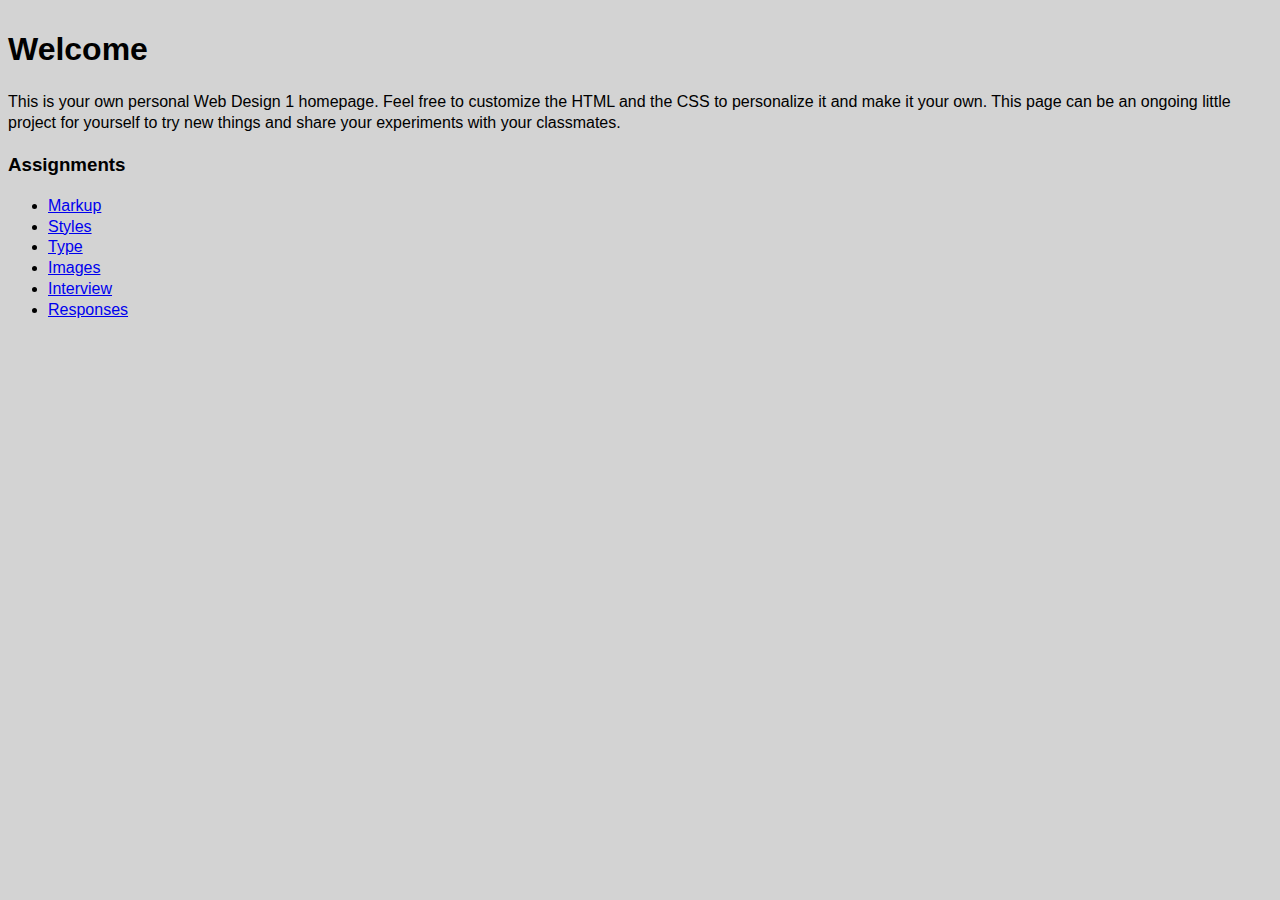
<file: index.html>
<!DOCTYPE html>
<head>
  <title>DSGN 1374</title>
  <link href="styles.css" rel="stylesheet">
</head>
<body>

  <h1>Welcome</h1>

  <p>This is your own personal Web Design 1 homepage. Feel free to customize the HTML and the CSS to personalize it and make it your own. This page can be an ongoing little project for yourself to try new things and share your experiments with your classmates.</p>

  <h3>Assignments</h3>
  <ul>
    <li>
      <a href="markup/index.html">Markup</a>
    </li>
    <li>
      <a href="styles/index.html">Styles</a>
    </li>
    <li>
      <a href="type/index.html">Type</a>
    </li>
    <li>
      <a href="images/index.html">Images</a>
    </li>
    <li>
      <a href="interview/index.html">Interview</a>
    </li>
    <li>
      <a href="responses/index.html">Responses</a>
    </li>
  </ul>

</body>
</file>
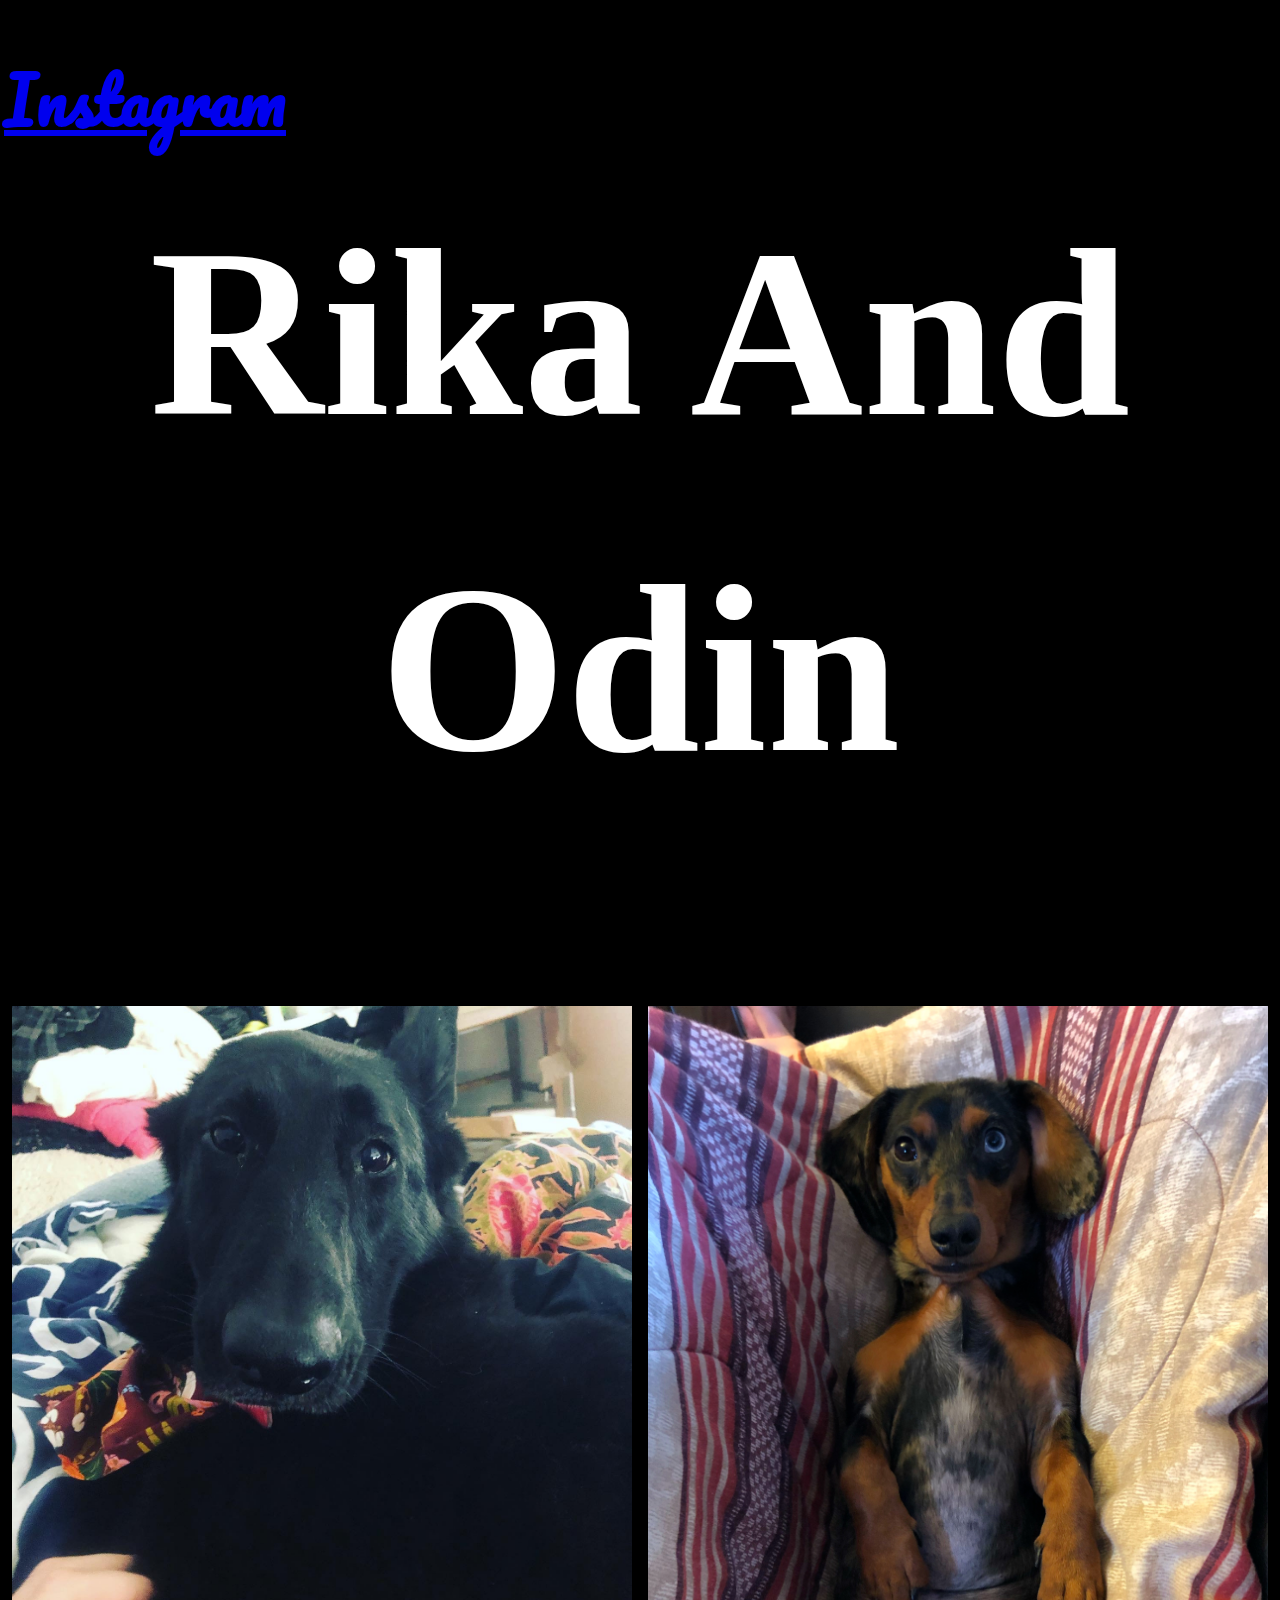
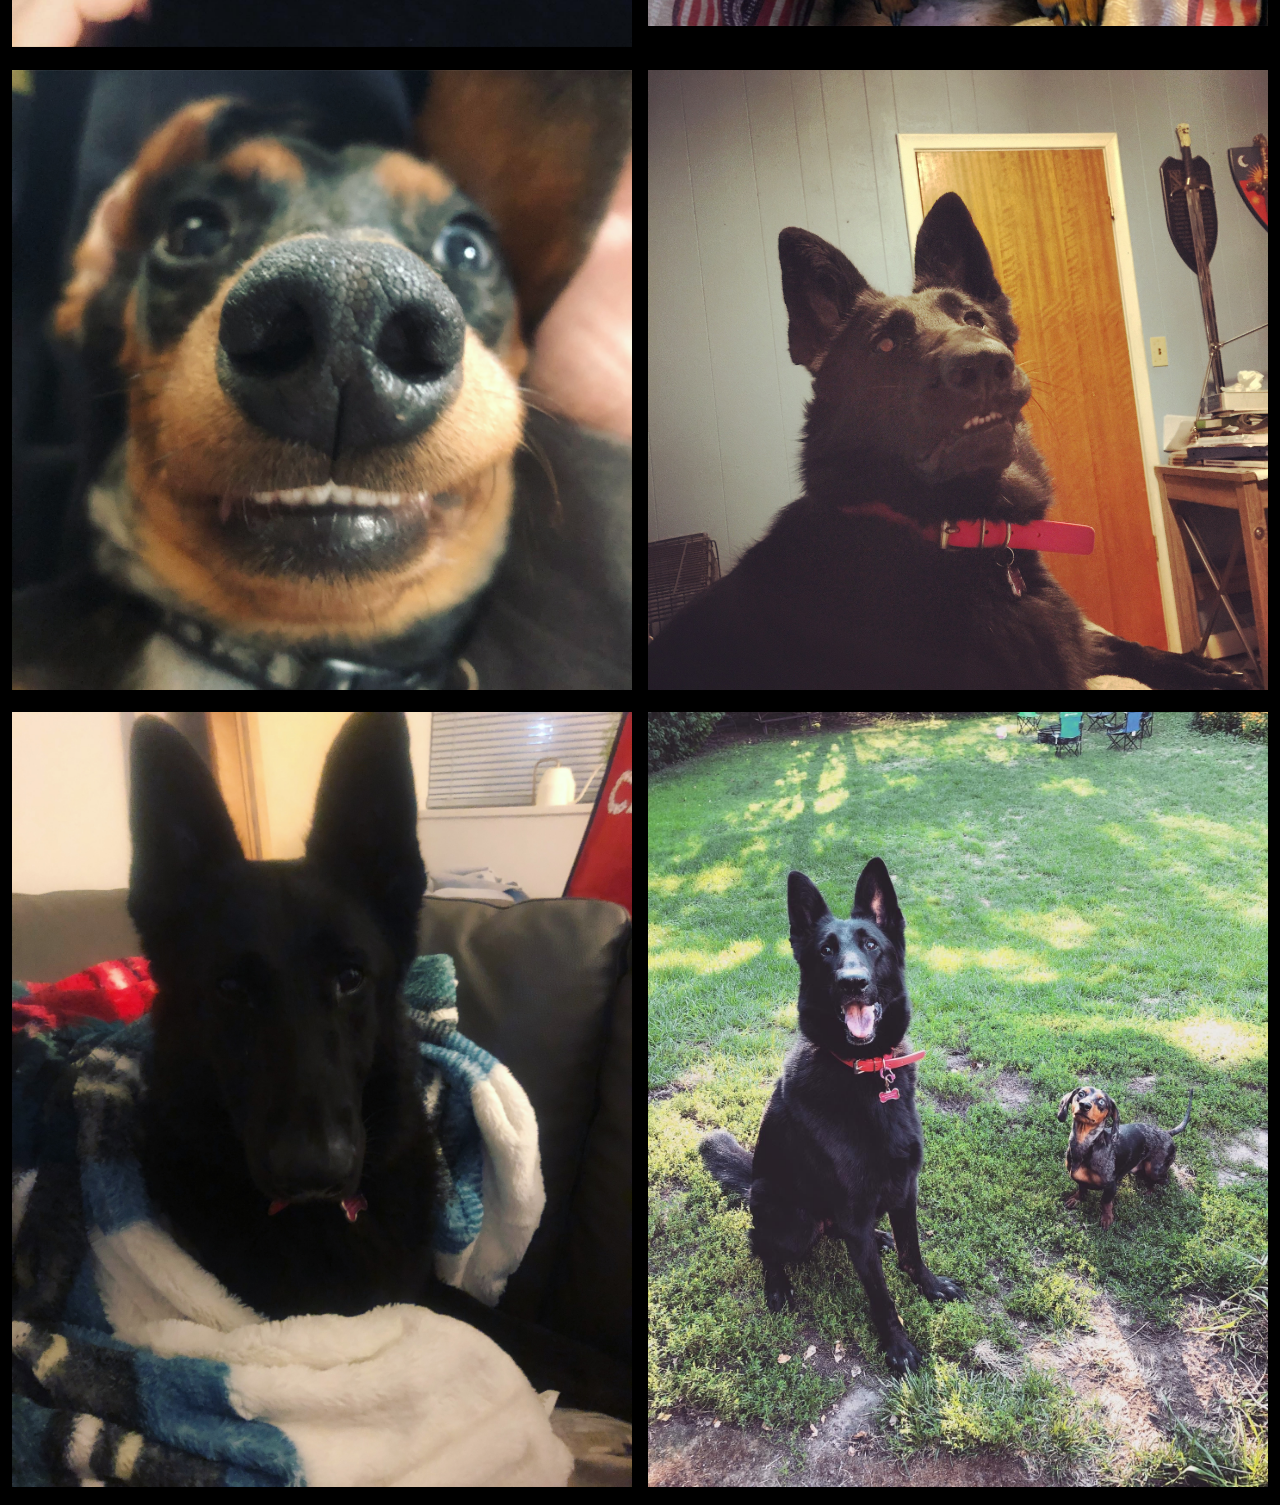
<file: images/index.html>
<!DOCTYPE html>
<head>
	<title>Images</title>
	<link rel="stylesheet" href="style.css">
	<link href="https://fonts.googleapis.com/css2?family=Dosis:wght@500;700&family=Pacifico&family=Permanent+Marker&display=swap" rel="stylesheet">
	<meta name="viewport" content="width=device-width">
</head>
<body>

	
	<main class="grid">


	<div class="flash">
	<h1> Rika And Odin </h1>
	</div>	

	<a href="https://www.instagram.com/rika.and.odin/"><h2>Instagram</a></h2>
	

	<div class="item">
		<img src="img/Rika.jpeg" alt="Rika">
	</div>


	<div class="item">
		<img src="img/Odin.jpeg" alt="Odin">
	</div>

		
	<div class="item">
			<img src="img/odin-teef.jpeg" alt="dog">
	</div>


	<div class="item">
		<img src="img/rika-teef.jpeg" alt="dog-smile">
	</div>

	<div class="item">
		<img src="img/rika-blanket.jpeg" alt="rika-blanket">
	</div>

	<div class="item">
		<img src="img/r-o.jpeg" alt="dogs">
	</div>



		

		
	</main>
</body>
</file>
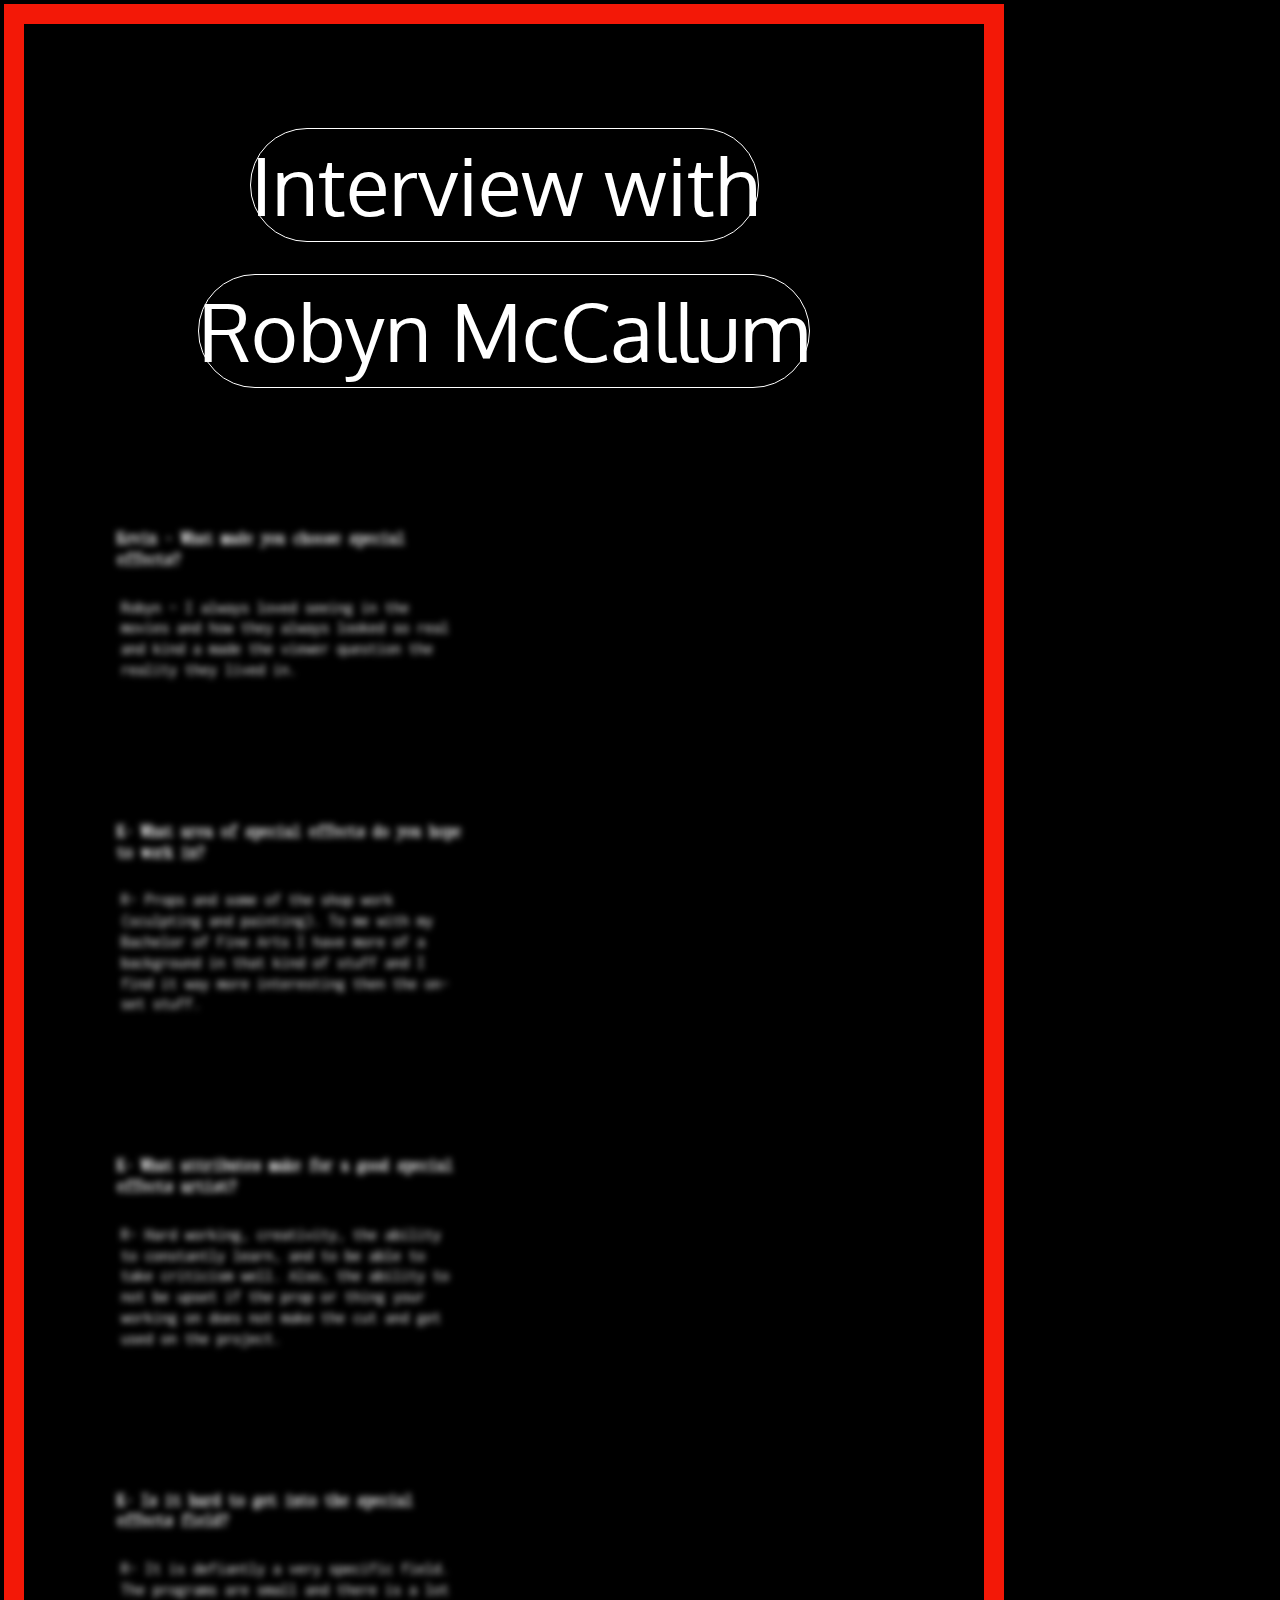
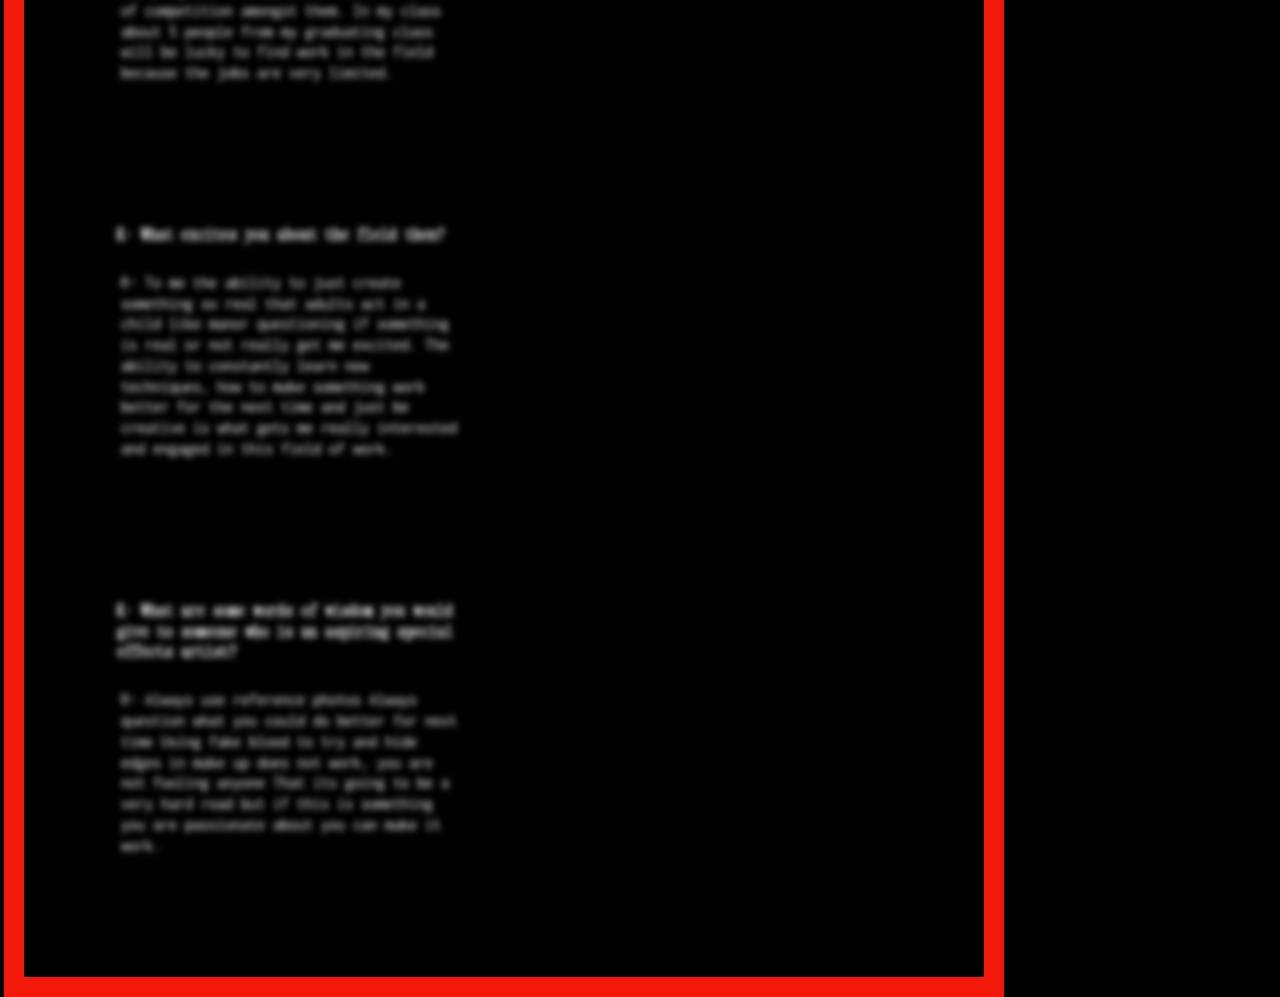
<file: interview/index.html>
<!DOCTYPE html>
<head>
	<title>Interview</title>
	<link rel="stylesheet" href="style.css">
	<meta name="viewport" content="width=device-width">
	<link href="https://fonts.googleapis.com/css2?family=Inconsolata:wght@300&family=Oxygen:wght@300&family=Xanh+Mono&display=swap" rel="stylesheet">
</head>
<body>
	<main>
		
		<header>
			<div class="flash">
		 <h1>Interview with </h1>
		 	<h1> Robyn McCallum </h1>
		</div>
		</header>

<div class="container">	


<section>

<div class="q">
<h2> Kevin - What made you choose special effects? </h2>
</div>

<div class="a">
<p>Robyn – I always loved seeing in the movies and how they always looked so real and kind a made the viewer question the reality they lived in.</p>
</dic>

</section>

<section>
<div class="q">
<h2> K- What area of special effects do you hope to work in? </h2>
</div>

<div class="a">
<p>R- Props and some of the shop work (sculpting and painting). To me with my Bachelor of Fine Arts I have more of a background in that kind of stuff and I find it way more interesting then the on-set stuff.</p>
</div>
</section>

<section>
<div class="q">
<h2> K- What attributes make for a good special effects artist? </h2>
</div>

<div class="a">
<p>R- Hard working, creativity, the ability to constantly learn, and to be able to take criticism well. Also, the ability to not be upset if the prop or thing your working on does not make the cut and get used on the project.</p>
</div>
</section>

<section>
<div class="q">
<h2> K- Is it hard to get into the special effects field? </h2>
</div>

<div class="a">
<p>R- It is defiantly a very specific field. The programs are small and there is a lot of competition amongst them. In my class about 5 people from my graduating class will be lucky to find work in the field because the jobs are very limited.</p>
</div>
</section>

<section>
<div class="q">
<h2> K- What excites you about the field then? </h2>
</div>

<div class="a">
<p>R- To me the ability to just create something so real that adults act in a child like manor questioning if something is real or not really get me excited. The ability to constantly learn new techniques, how to make something work better for the next time and just be creative is what gets me really interested and engaged in this field of work.</p>
</div>
</section>

<section>
<div class="q">
<h2> K- What are some words of wisdom you would give to someone who is an aspiring special effects artist? </h2>
</div>

<div class= "a">
<p>R- Always use reference photos
Always question what you could do better for next time
Using fake blood to try and hide edges in make up does not work, you are not fooling anyone
That its going to be a very hard road but if this is something you are passionate about you can make it work.<p>
</div>
</section>

</div>
	</main>
</body>
</file>
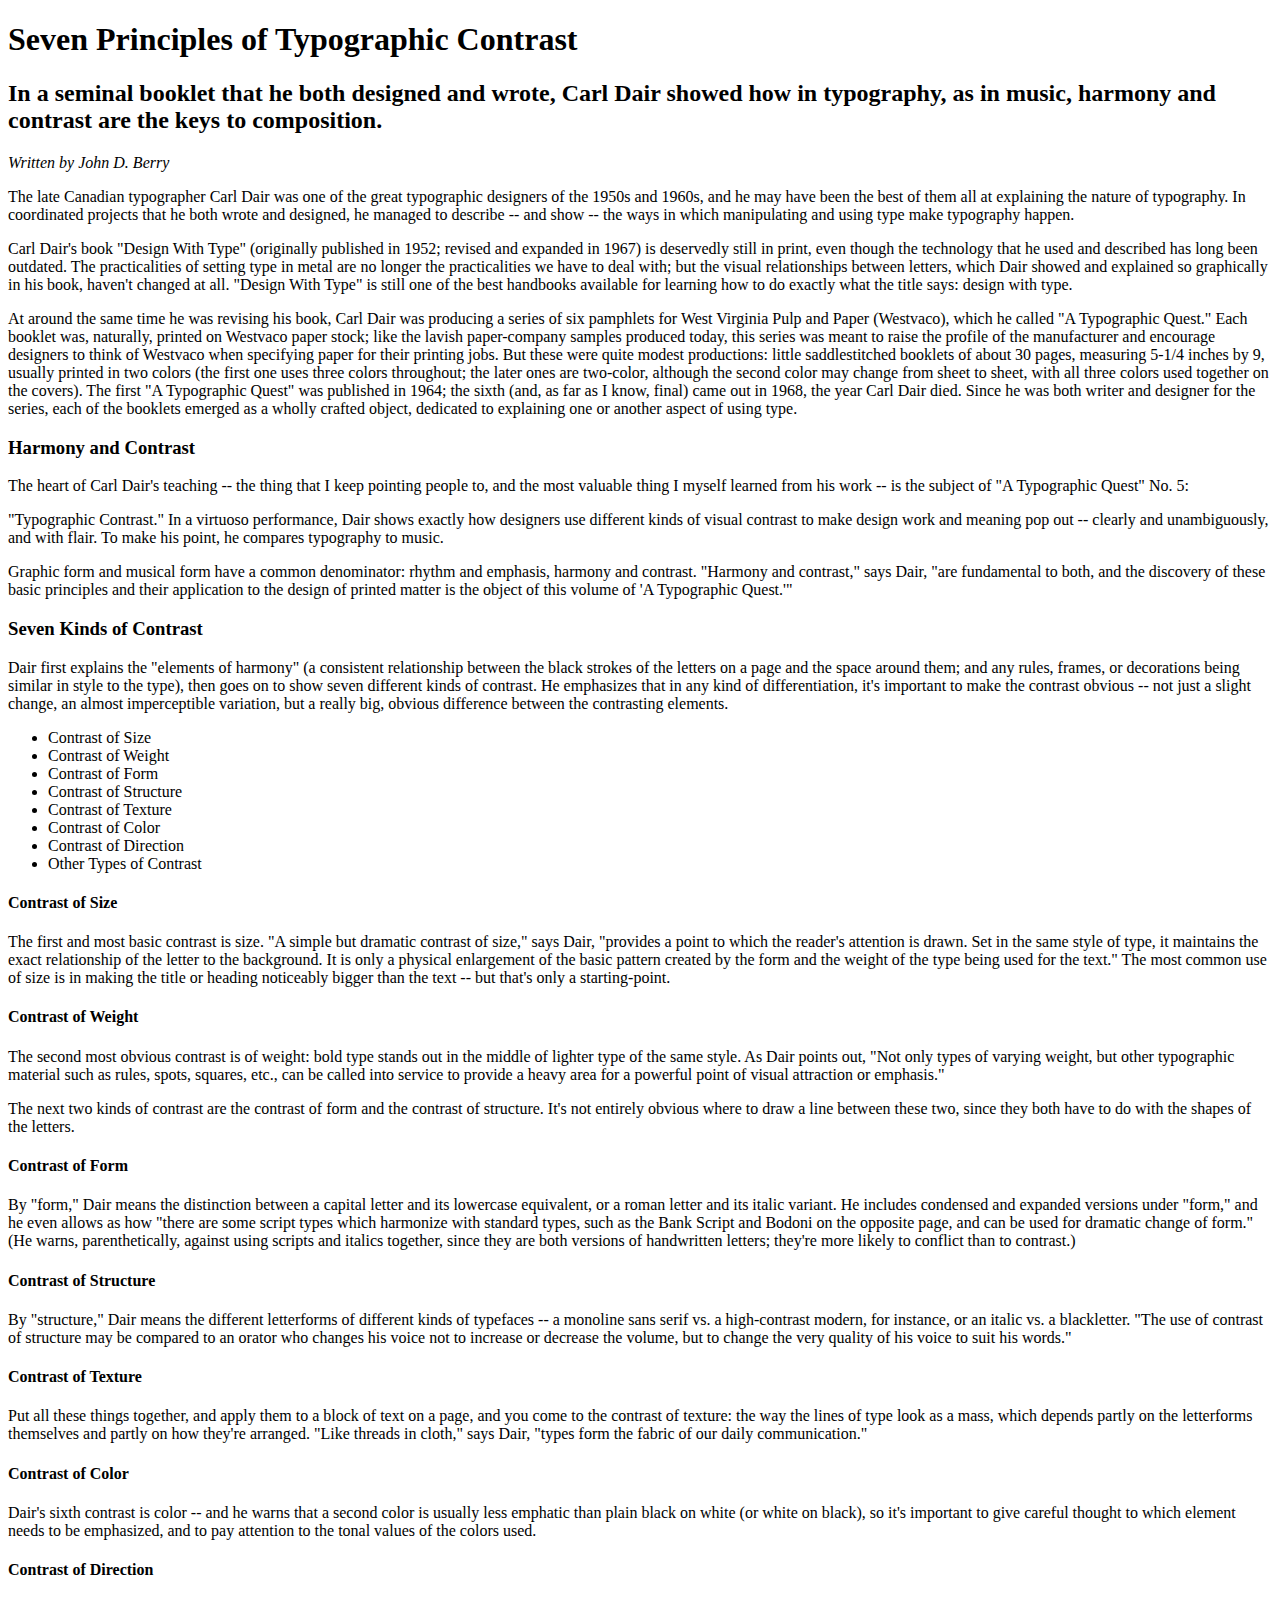
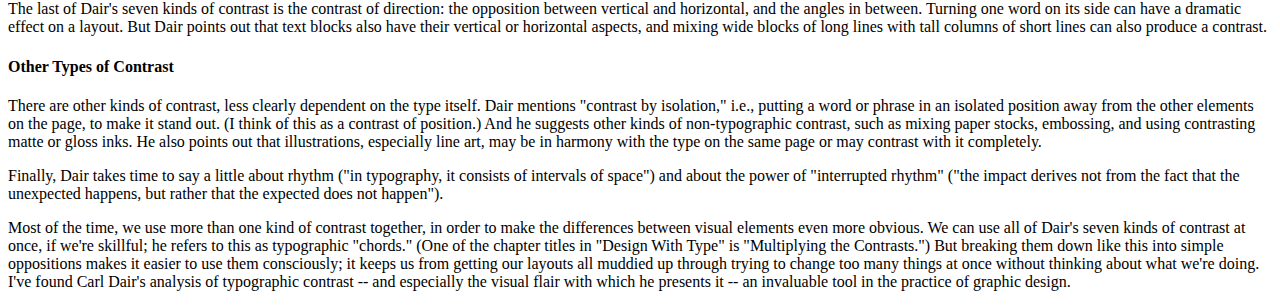
<file: markup/Index.html>
<!DOCTYPE html>
<head>
	<title>Seven Principles of Typographic Contrast</title>
</head>

<body>

	<h1>Seven Principles of Typographic Contrast</h1>

	<h2>In a seminal booklet that he both designed and wrote, Carl Dair showed how in typography, as in music, harmony and contrast are the keys to composition.</h2>

	<em>Written by John D. Berry</em>

	<p>The late Canadian typographer Carl Dair was one of the great typographic designers of the 1950s and 1960s, and he may have been the best of them all at explaining the nature of typography. In coordinated projects that he both wrote and designed, he managed to describe -- and show -- the ways in which manipulating and using type make typography happen.</p>

	<p>Carl Dair's book "Design With Type" (originally published in 1952; revised and expanded in 1967) is deservedly still in print, even though the technology that he used and described has long been outdated. The practicalities of setting type in metal are no longer the practicalities we have to deal with; but the visual relationships between letters, which Dair showed and explained so graphically in his book, haven't changed at all. "Design With Type" is still one of the best handbooks available for learning how to do exactly what the title says: design with type.</p>

	<p>At around the same time he was revising his book, Carl Dair was producing a series of six pamphlets for West Virginia Pulp and Paper (Westvaco), which he called "A Typographic Quest." Each booklet was, naturally, printed on Westvaco paper stock; like the lavish paper-company samples produced today, this series was meant to raise the profile of the manufacturer and encourage designers to think of Westvaco when specifying paper for their printing jobs. But these were quite modest productions: little saddlestitched booklets of about 30 pages, measuring 5-1/4 inches by 9, usually printed in two colors (the first one uses three colors throughout; the later ones are two-color, although the second color may change from sheet to sheet, with all three colors used together on the covers). The first "A Typographic Quest" was published in 1964; the sixth (and, as far as I know, final) came out in 1968, the year Carl Dair died. Since he was both writer and designer for the series, each of the booklets emerged as a wholly crafted object, dedicated to explaining one or another aspect of using type.</p>

	<h3>Harmony and Contrast</h3>

	<p>The heart of Carl Dair's teaching -- the thing that I keep pointing people to, and the most valuable thing I myself learned from his work -- is the subject of "A Typographic Quest" No. 5: </p>

	<p>"Typographic Contrast." In a virtuoso performance, Dair shows exactly how designers use different kinds of visual contrast to make design work and meaning pop out -- clearly and unambiguously, and with flair. To make his point, he compares typography to music.</p>

	<p>Graphic form and musical form have a common denominator: rhythm and emphasis, harmony and contrast. "Harmony and contrast," says Dair, "are fundamental to both, and the discovery of these basic principles and their application to the design of printed matter is the object of this volume of 'A Typographic Quest.'"
	</p>

	<h3>Seven Kinds of Contrast</h3>

	<p>Dair first explains the "elements of harmony" (a consistent relationship between the black strokes of the letters on a page and the space around them; and any rules, frames, or decorations being similar in style to the type), then goes on to show seven different kinds of contrast. He emphasizes that in any kind of differentiation, it's important to make the contrast obvious -- not just a slight change, an almost imperceptible variation, but a really big, obvious difference between the contrasting elements.</p>

	<ul>
		<li>Contrast of Size</li>
		<li>Contrast of Weight</li>
		<li>Contrast of Form</li>
		<li>Contrast of Structure</li>
		<li>Contrast of Texture</li>
		<li>Contrast of Color</li>
		<li>Contrast of Direction</li>
		<li>Other Types of Contrast</li>
	</ul>


	<h4>Contrast of Size</h4>

	<p>The first and most basic contrast is size. "A simple but dramatic contrast of size," says Dair, "provides a point to which the reader's attention is drawn. Set in the same style of type, it maintains the exact relationship of the letter to the background. It is only a physical enlargement of the basic pattern created by the form and the weight of the type being used for the text." The most common use of size is in making the title or heading noticeably bigger than the text -- but that's only a starting-point.</p>

	<h4>Contrast of Weight</h4>

	<p>The second most obvious contrast is of weight: bold type stands out in the middle of lighter type of the same style. As Dair points out, "Not only types of varying weight, but other typographic material such as rules, spots, squares, etc., can be called into service to provide a heavy area for a powerful point of visual attraction or emphasis."</p>

	<p>The next two kinds of contrast are the contrast of form and the contrast of structure. It's not entirely obvious where to draw a line between these two, since they both have to do with the shapes of the letters.</p>

	<h4>Contrast of Form</h4>

	<p>By "form," Dair means the distinction between a capital letter and its lowercase equivalent, or a roman letter and its italic variant. He includes condensed and expanded versions under "form," and he even allows as how "there are some script types which harmonize with standard types, such as the Bank Script and Bodoni on the opposite page, and can be used for dramatic change of form." (He warns, parenthetically, against using scripts and italics together, since they are both versions of handwritten letters; they're more likely to conflict than to contrast.)</p>

	<h4>Contrast of Structure</h4>

	<p>By "structure," Dair means the different letterforms of different kinds of typefaces -- a monoline sans serif vs. a high-contrast modern, for instance, or an italic vs. a blackletter. "The use of contrast of structure may be compared to an orator who changes his voice not to increase or decrease the volume, but to change the very quality of his voice to suit his words."</p>

	<h4>Contrast of Texture</h4>

	<p>Put all these things together, and apply them to a block of text on a page, and you come to the contrast of texture: the way the lines of type look as a mass, which depends partly on the letterforms themselves and partly on how they're arranged. "Like threads in cloth," says Dair, "types form the fabric of our daily communication."</p>

	<h4>Contrast of Color</h4>

	<p>Dair's sixth contrast is color -- and he warns that a second color is usually less emphatic than plain black on white (or white on black), so it's important to give careful thought to which element needs to be emphasized, and to pay attention to the tonal values of the colors used.</p>

	<h4>Contrast of Direction</h4>

	<p>The last of Dair's seven kinds of contrast is the contrast of direction: the opposition between vertical and horizontal, and the angles in between. Turning one word on its side can have a dramatic effect on a layout. But Dair points out that text blocks also have their vertical or horizontal aspects, and mixing wide blocks of long lines with tall columns of short lines can also produce a contrast.</p>

	<h4>Other Types of Contrast</h4>

	<p>There are other kinds of contrast, less clearly dependent on the type itself. Dair mentions "contrast by isolation," i.e., putting a word or phrase in an isolated position away from the other elements on the page, to make it stand out. (I think of this as a contrast of position.) And he suggests other kinds of non-typographic contrast, such as mixing paper stocks, embossing, and using contrasting matte or gloss inks. He also points out that illustrations, especially line art, may be in harmony with the type on the same page or may contrast with it completely.</p>

	<p>Finally, Dair takes time to say a little about rhythm ("in typography, it consists of intervals of space") and about the power of "interrupted rhythm" ("the impact derives not from the fact that the unexpected happens, but rather that the expected does not happen").</p>

	<p>Most of the time, we use more than one kind of contrast together, in order to make the differences between visual elements even more obvious. We can use all of Dair's seven kinds of contrast at once, if we're skillful; he refers to this as typographic "chords." (One of the chapter titles in "Design With Type" is "Multiplying the Contrasts.") But breaking them down like this into simple oppositions makes it easier to use them consciously; it keeps us from getting our layouts all muddied up through trying to change too many things at once without thinking about what we're doing. I've found Carl Dair's analysis of typographic contrast -- and especially the visual flair with which he presents it -- an invaluable tool in the practice of graphic design.</p>
</body>
</file>
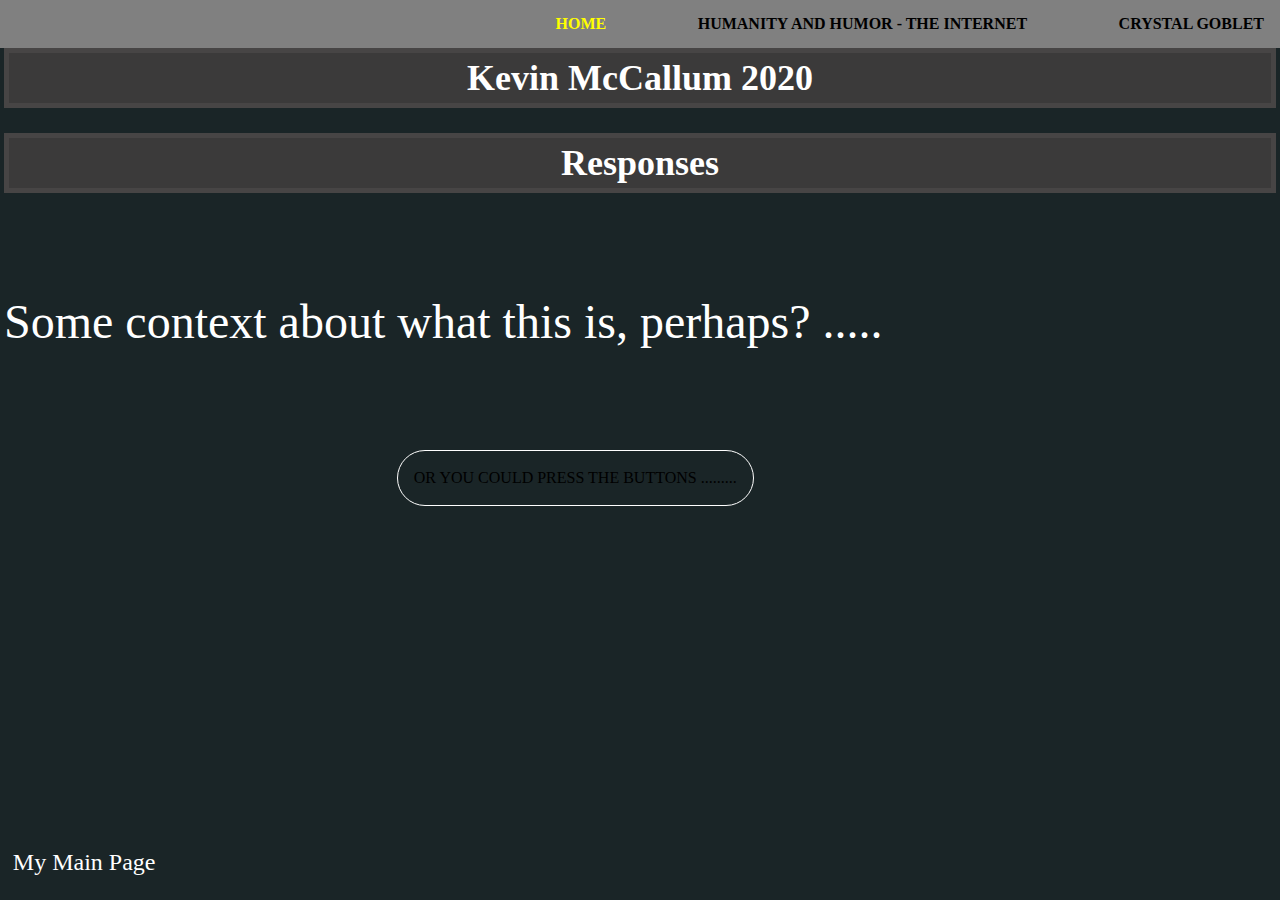
<file: responses/index.html>
<!DOCTYPE html>
<head>
	<title>Responses</title>
	<link rel="stylesheet" href="style.css">
	 
</head>
<body>

	<header>

		<nav>
			<a href="index.html" class="active">Home</a>
			<a href="response1.html">Humanity and Humor - the Internet</a>
			<a href="response2.html">Crystal Goblet</a>

		</nav>

	</header>

	<main>


		<!-- Your code goes here, delete my code, you can do better -->
				<h1> Kevin McCallum 2020 </h1>
				<h1> Responses</h1>
				<span class="context">Some context about what this is, perhaps? .....</span>
			
		<a href="response3.html" class="buttons"> Or you could press the buttons .........</a>



<a href="https://kaldershotdesign.github.io/dsgn1374/" target="_blank" rel="noopenernoreferrer">
	<span class="main">	My Main Page </span>
	</a>

	</main>
</body>
</file>
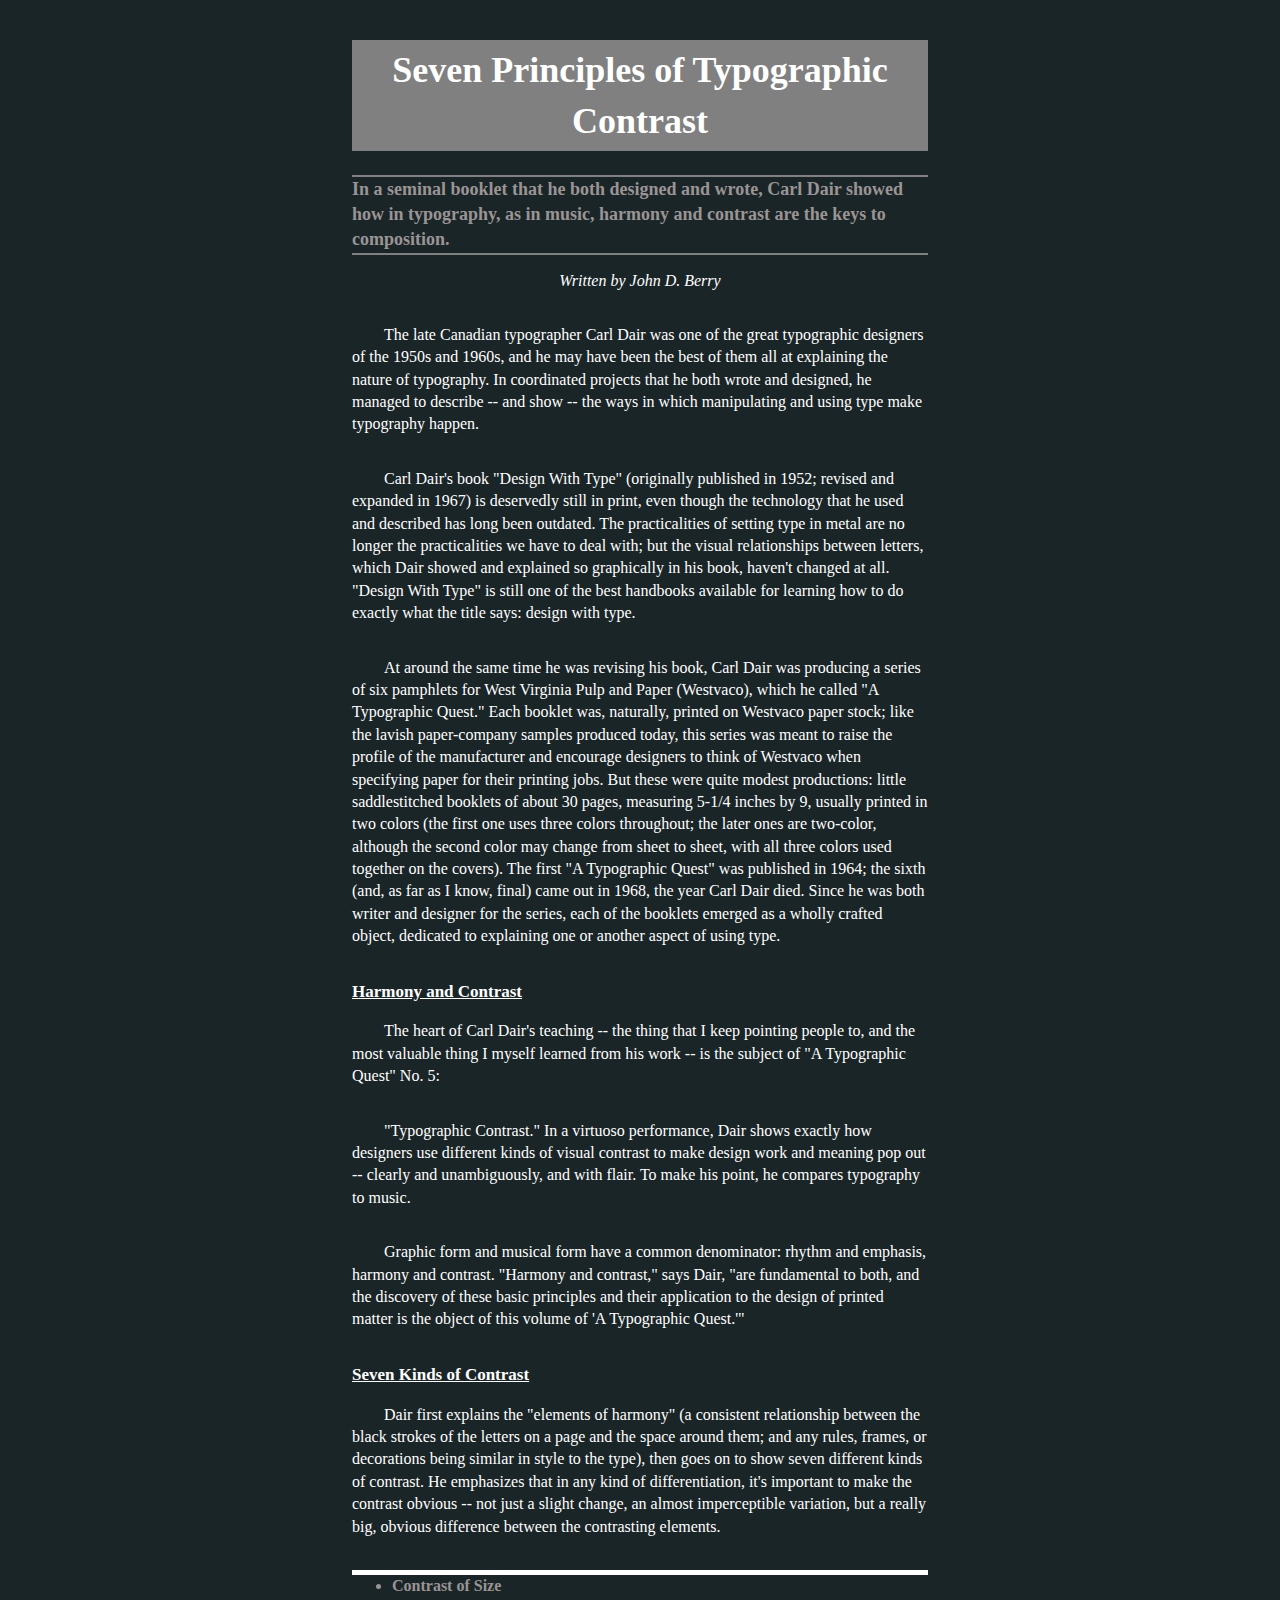
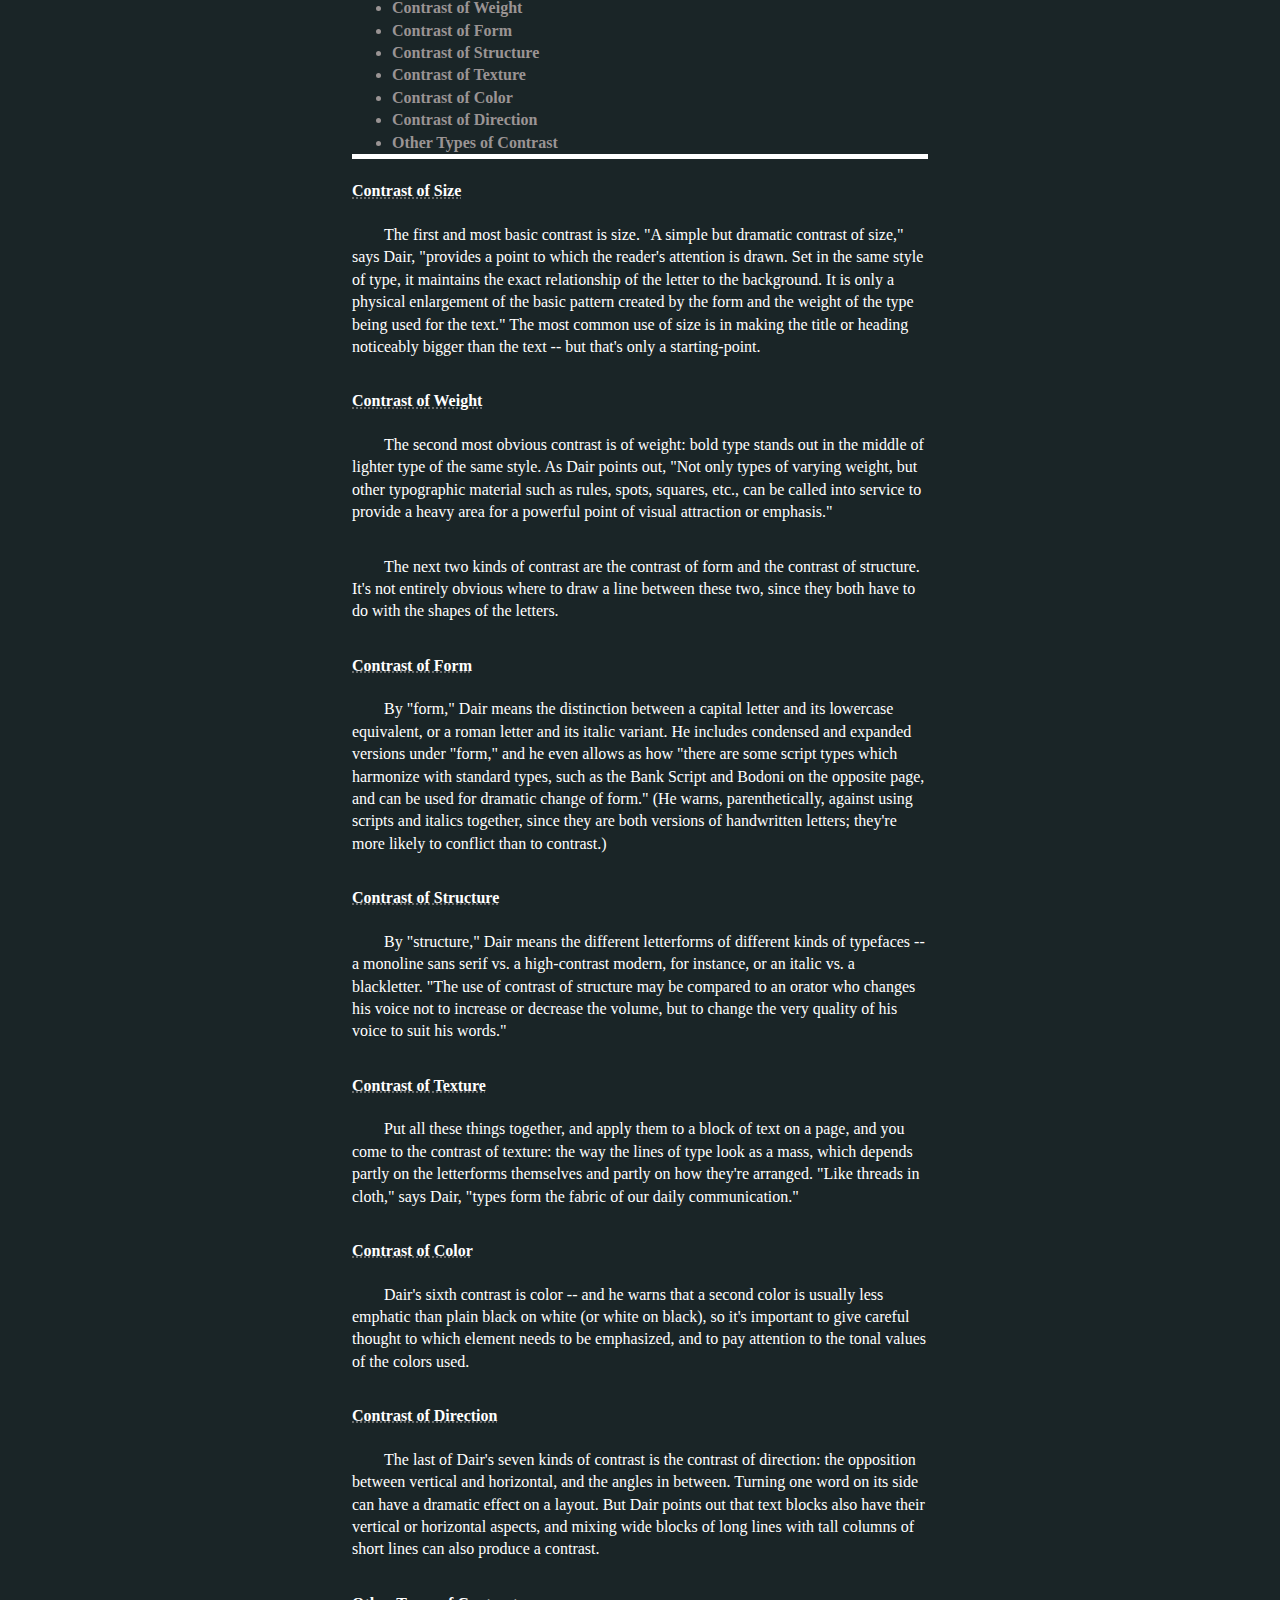
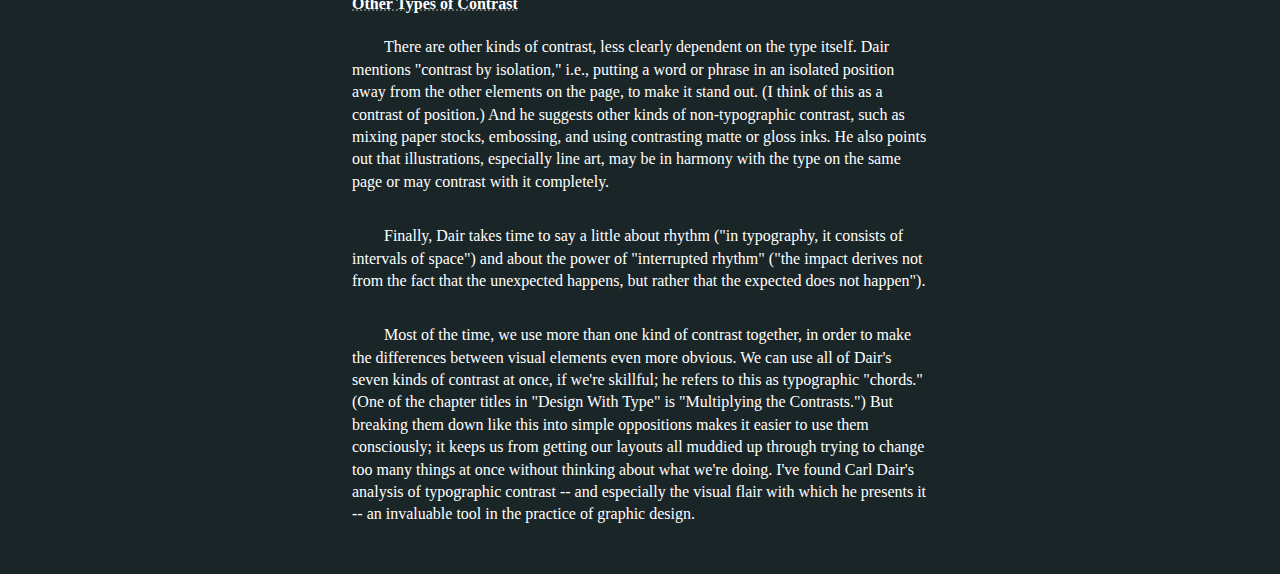
<file: styles/index.html>
<!DOCTYPE html>
<head>
	<title>Seven Principles of Typographic Contrast</title>
	<link rel="stylesheet" href="style.css">
</head>

<body>

	<h1>Seven Principles of Typographic Contrast</h1>

	<h2>In a seminal booklet that he both designed and wrote, Carl Dair showed how in typography, as in music, harmony and contrast are the keys to composition.</h2>

	<em>Written by John D. Berry</em>

	<p>The late Canadian typographer Carl Dair was one of the great typographic designers of the 1950s and 1960s, and he may have been the best of them all at explaining the nature of typography. In coordinated projects that he both wrote and designed, he managed to describe -- and show -- the ways in which manipulating and using type make typography happen.</p>

	<p>Carl Dair's book "Design With Type" (originally published in 1952; revised and expanded in 1967) is deservedly still in print, even though the technology that he used and described has long been outdated. The practicalities of setting type in metal are no longer the practicalities we have to deal with; but the visual relationships between letters, which Dair showed and explained so graphically in his book, haven't changed at all. "Design With Type" is still one of the best handbooks available for learning how to do exactly what the title says: design with type.</p>

	<p>At around the same time he was revising his book, Carl Dair was producing a series of six pamphlets for West Virginia Pulp and Paper (Westvaco), which he called "A Typographic Quest." Each booklet was, naturally, printed on Westvaco paper stock; like the lavish paper-company samples produced today, this series was meant to raise the profile of the manufacturer and encourage designers to think of Westvaco when specifying paper for their printing jobs. But these were quite modest productions: little saddlestitched booklets of about 30 pages, measuring 5-1/4 inches by 9, usually printed in two colors (the first one uses three colors throughout; the later ones are two-color, although the second color may change from sheet to sheet, with all three colors used together on the covers). The first "A Typographic Quest" was published in 1964; the sixth (and, as far as I know, final) came out in 1968, the year Carl Dair died. Since he was both writer and designer for the series, each of the booklets emerged as a wholly crafted object, dedicated to explaining one or another aspect of using type.</p>

	<h3>Harmony and Contrast</h3>

	<p>The heart of Carl Dair's teaching -- the thing that I keep pointing people to, and the most valuable thing I myself learned from his work -- is the subject of "A Typographic Quest" No. 5: </p>

	<p>"Typographic Contrast." In a virtuoso performance, Dair shows exactly how designers use different kinds of visual contrast to make design work and meaning pop out -- clearly and unambiguously, and with flair. To make his point, he compares typography to music.</p>

	<p>Graphic form and musical form have a common denominator: rhythm and emphasis, harmony and contrast. "Harmony and contrast," says Dair, "are fundamental to both, and the discovery of these basic principles and their application to the design of printed matter is the object of this volume of 'A Typographic Quest.'"
	</p>

	<h3>Seven Kinds of Contrast</h3>

	<p>Dair first explains the "elements of harmony" (a consistent relationship between the black strokes of the letters on a page and the space around them; and any rules, frames, or decorations being similar in style to the type), then goes on to show seven different kinds of contrast. He emphasizes that in any kind of differentiation, it's important to make the contrast obvious -- not just a slight change, an almost imperceptible variation, but a really big, obvious difference between the contrasting elements.</p>

	<ul>
		<li>Contrast of Size</li>
		<li>Contrast of Weight</li>
		<li>Contrast of Form</li>
		<li>Contrast of Structure</li>
		<li>Contrast of Texture</li>
		<li>Contrast of Color</li>
		<li>Contrast of Direction</li>
		<li>Other Types of Contrast</li>
	</ul>


	<h4>Contrast of Size</h4>

	<p>The first and most basic contrast is size. "A simple but dramatic contrast of size," says Dair, "provides a point to which the reader's attention is drawn. Set in the same style of type, it maintains the exact relationship of the letter to the background. It is only a physical enlargement of the basic pattern created by the form and the weight of the type being used for the text." The most common use of size is in making the title or heading noticeably bigger than the text -- but that's only a starting-point.</p>

	<h4>Contrast of Weight</h4>

	<p>The second most obvious contrast is of weight: bold type stands out in the middle of lighter type of the same style. As Dair points out, "Not only types of varying weight, but other typographic material such as rules, spots, squares, etc., can be called into service to provide a heavy area for a powerful point of visual attraction or emphasis."</p>

	<p>The next two kinds of contrast are the contrast of form and the contrast of structure. It's not entirely obvious where to draw a line between these two, since they both have to do with the shapes of the letters.</p>

	<h4>Contrast of Form</h4>

	<p>By "form," Dair means the distinction between a capital letter and its lowercase equivalent, or a roman letter and its italic variant. He includes condensed and expanded versions under "form," and he even allows as how "there are some script types which harmonize with standard types, such as the Bank Script and Bodoni on the opposite page, and can be used for dramatic change of form." (He warns, parenthetically, against using scripts and italics together, since they are both versions of handwritten letters; they're more likely to conflict than to contrast.)</p>

	<h4>Contrast of Structure</h4>

	<p>By "structure," Dair means the different letterforms of different kinds of typefaces -- a monoline sans serif vs. a high-contrast modern, for instance, or an italic vs. a blackletter. "The use of contrast of structure may be compared to an orator who changes his voice not to increase or decrease the volume, but to change the very quality of his voice to suit his words."</p>

	<h4>Contrast of Texture</h4>

	<p>Put all these things together, and apply them to a block of text on a page, and you come to the contrast of texture: the way the lines of type look as a mass, which depends partly on the letterforms themselves and partly on how they're arranged. "Like threads in cloth," says Dair, "types form the fabric of our daily communication."</p>

	<h4>Contrast of Color</h4>

	<p>Dair's sixth contrast is color -- and he warns that a second color is usually less emphatic than plain black on white (or white on black), so it's important to give careful thought to which element needs to be emphasized, and to pay attention to the tonal values of the colors used.</p>

	<h4>Contrast of Direction</h4>

	<p>The last of Dair's seven kinds of contrast is the contrast of direction: the opposition between vertical and horizontal, and the angles in between. Turning one word on its side can have a dramatic effect on a layout. But Dair points out that text blocks also have their vertical or horizontal aspects, and mixing wide blocks of long lines with tall columns of short lines can also produce a contrast.</p>

	<h4>Other Types of Contrast</h4>

	<p>There are other kinds of contrast, less clearly dependent on the type itself. Dair mentions "contrast by isolation," i.e., putting a word or phrase in an isolated position away from the other elements on the page, to make it stand out. (I think of this as a contrast of position.) And he suggests other kinds of non-typographic contrast, such as mixing paper stocks, embossing, and using contrasting matte or gloss inks. He also points out that illustrations, especially line art, may be in harmony with the type on the same page or may contrast with it completely.</p>

	<p>Finally, Dair takes time to say a little about rhythm ("in typography, it consists of intervals of space") and about the power of "interrupted rhythm" ("the impact derives not from the fact that the unexpected happens, but rather that the expected does not happen").</p>

	<p>Most of the time, we use more than one kind of contrast together, in order to make the differences between visual elements even more obvious. We can use all of Dair's seven kinds of contrast at once, if we're skillful; he refers to this as typographic "chords." (One of the chapter titles in "Design With Type" is "Multiplying the Contrasts.") But breaking them down like this into simple oppositions makes it easier to use them consciously; it keeps us from getting our layouts all muddied up through trying to change too many things at once without thinking about what we're doing. I've found Carl Dair's analysis of typographic contrast -- and especially the visual flair with which he presents it -- an invaluable tool in the practice of graphic design.</p>
</body>
</file>
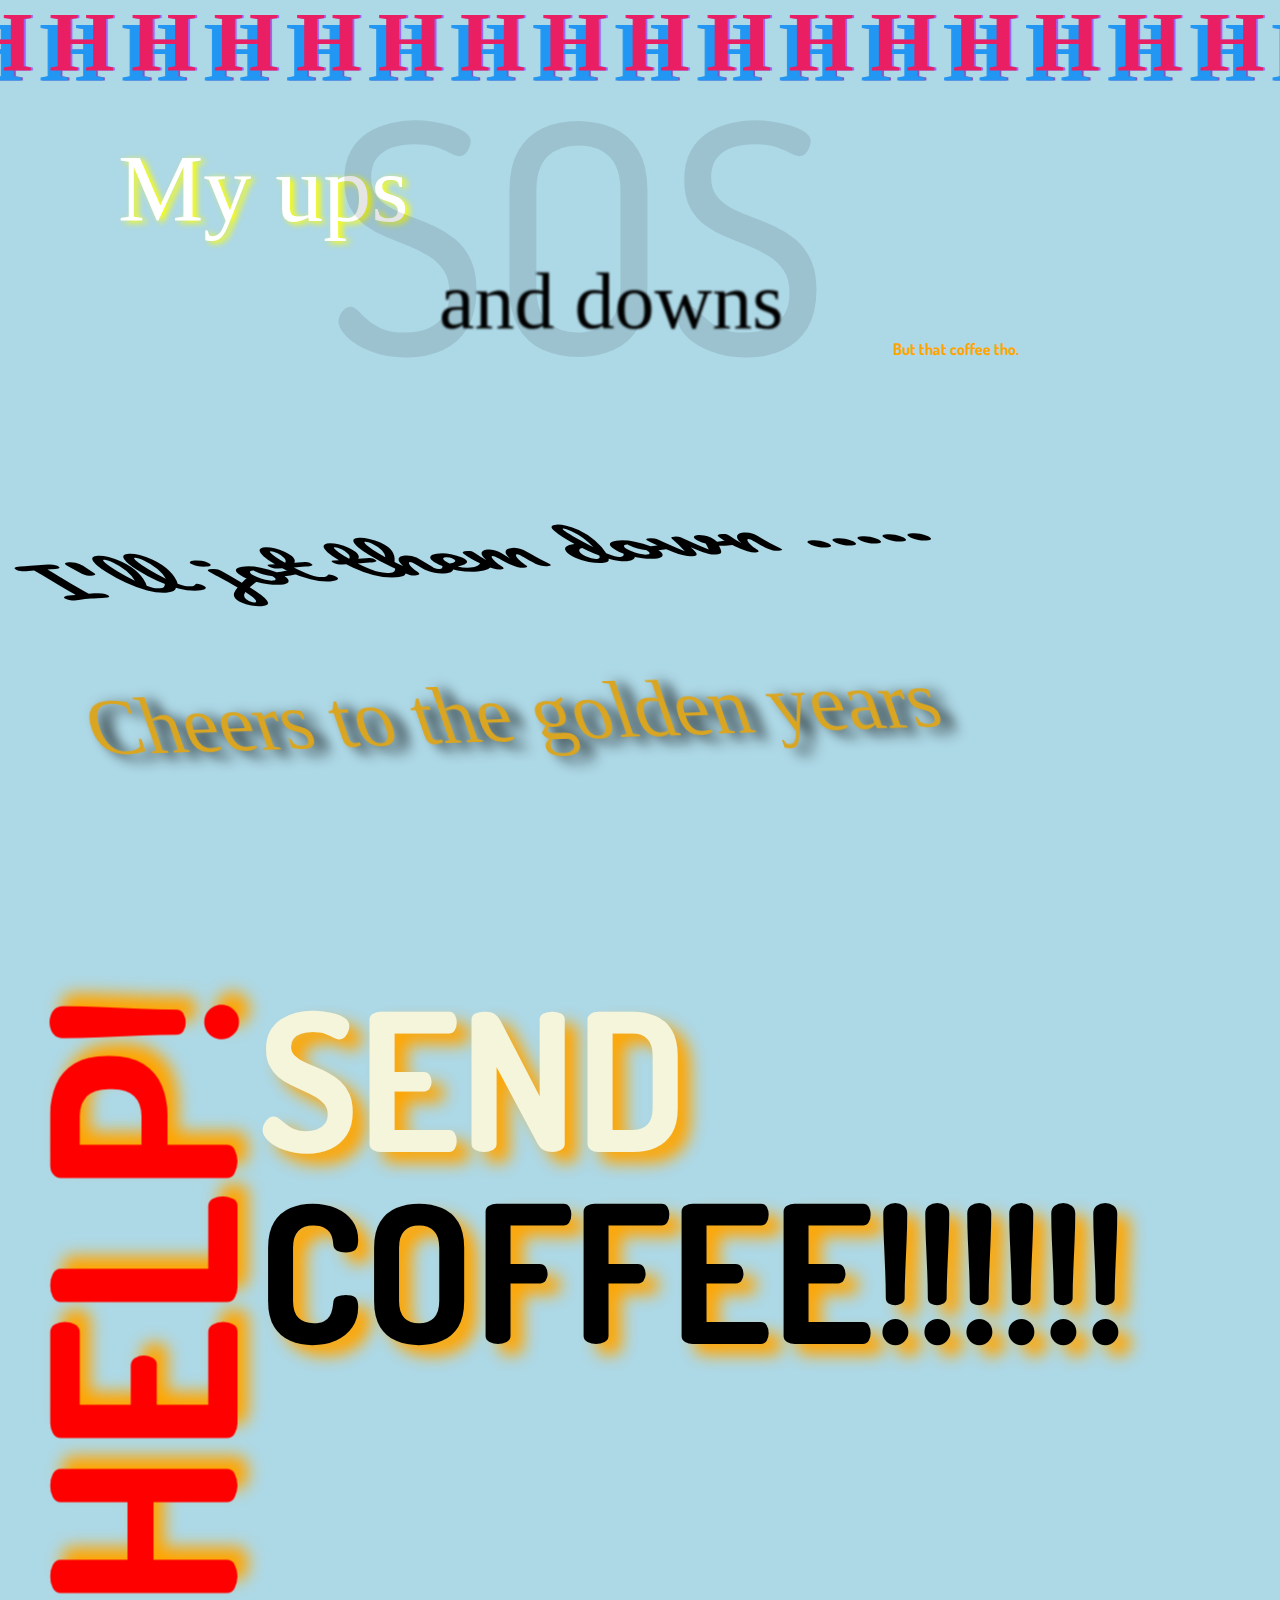
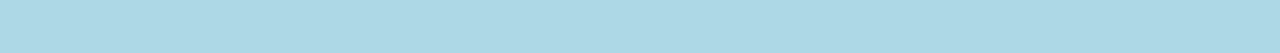
<file: type/index.html>
<!DOCTYPE html>
<head>
	<title>Type</title>
	<link rel="stylesheet" href="styles.css">
	<link href="https://fonts.googleapis.com/css2?family=Dosis:wght@500;700&family=Pacifico&family=Permanent+Marker&display=swap" rel="stylesheet">
</head>
<body>
	<main>
		<h2> <span class="scream"> AHHHHHHHHHHHHHHHHHHHHHHHHHHHHHHHHHHHHHHHHHHHHHHHH </h2> </span>

		<p><span class="up">My ups</span> </p>

		<p> <span class="down"> and downs</p> </span>

		<p><span class="dot">I'll jot them down .....</p></span>

		<h2> <span class="scream2"> AHHHHHHHHHHHHHHHHHHHHHHHHHHHHHHHHHHHHHHHHHHHHHHHH </h2> </span>

		<p> <span class="Gold">Cheers to the golden years </p> </span>

		<h1> <span class="help"> HELP! </h1> </span>

		<h2> <span class="send"> SEND </h2> </span>

		<h2> <span class="coffee"> COFFEE!!!!!! </h2> </span>


		<p><span class="man"> SOS </span> <span class="but-that">But that coffee tho.</span></p>
	</main>
</body>
</file>
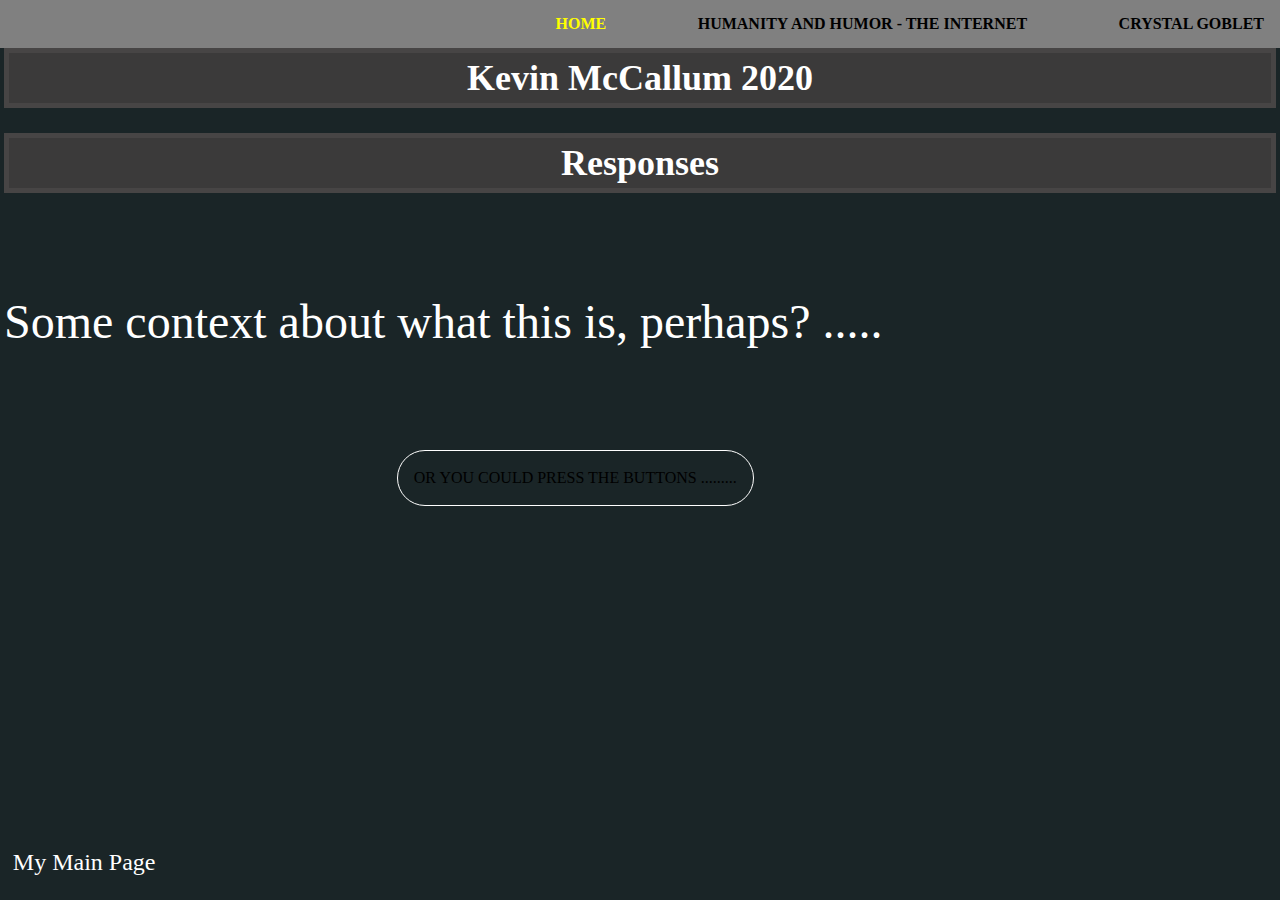
<file: responses/responses/index.html>
<!DOCTYPE html>
<head>
	<title>Responses</title>
	<link rel="stylesheet" href="style.css">
	 
</head>
<body>

	<header>

		<nav>
			<a href="index.html" class="active">Home</a>
			<a href="response1.html">Humanity and Humor - the Internet</a>
			<a href="response2.html">Crystal Goblet</a>

		</nav>

	</header>

	<main>


		<!-- Your code goes here, delete my code, you can do better -->
				<h1> Kevin McCallum 2020 </h1>
				<h1> Responses</h1>
				<span class="context">Some context about what this is, perhaps? .....</span>
			
		<a href="response3.html" class="button"> Or you could press the buttons .........</a>



<a href="https://kaldershotdesign.github.io/dsgn1374/" target="_blank" rel="noopenernoreferrer">
	<span class="main">	My Main Page </span>
	</a>

	</main>
</body>
</file>
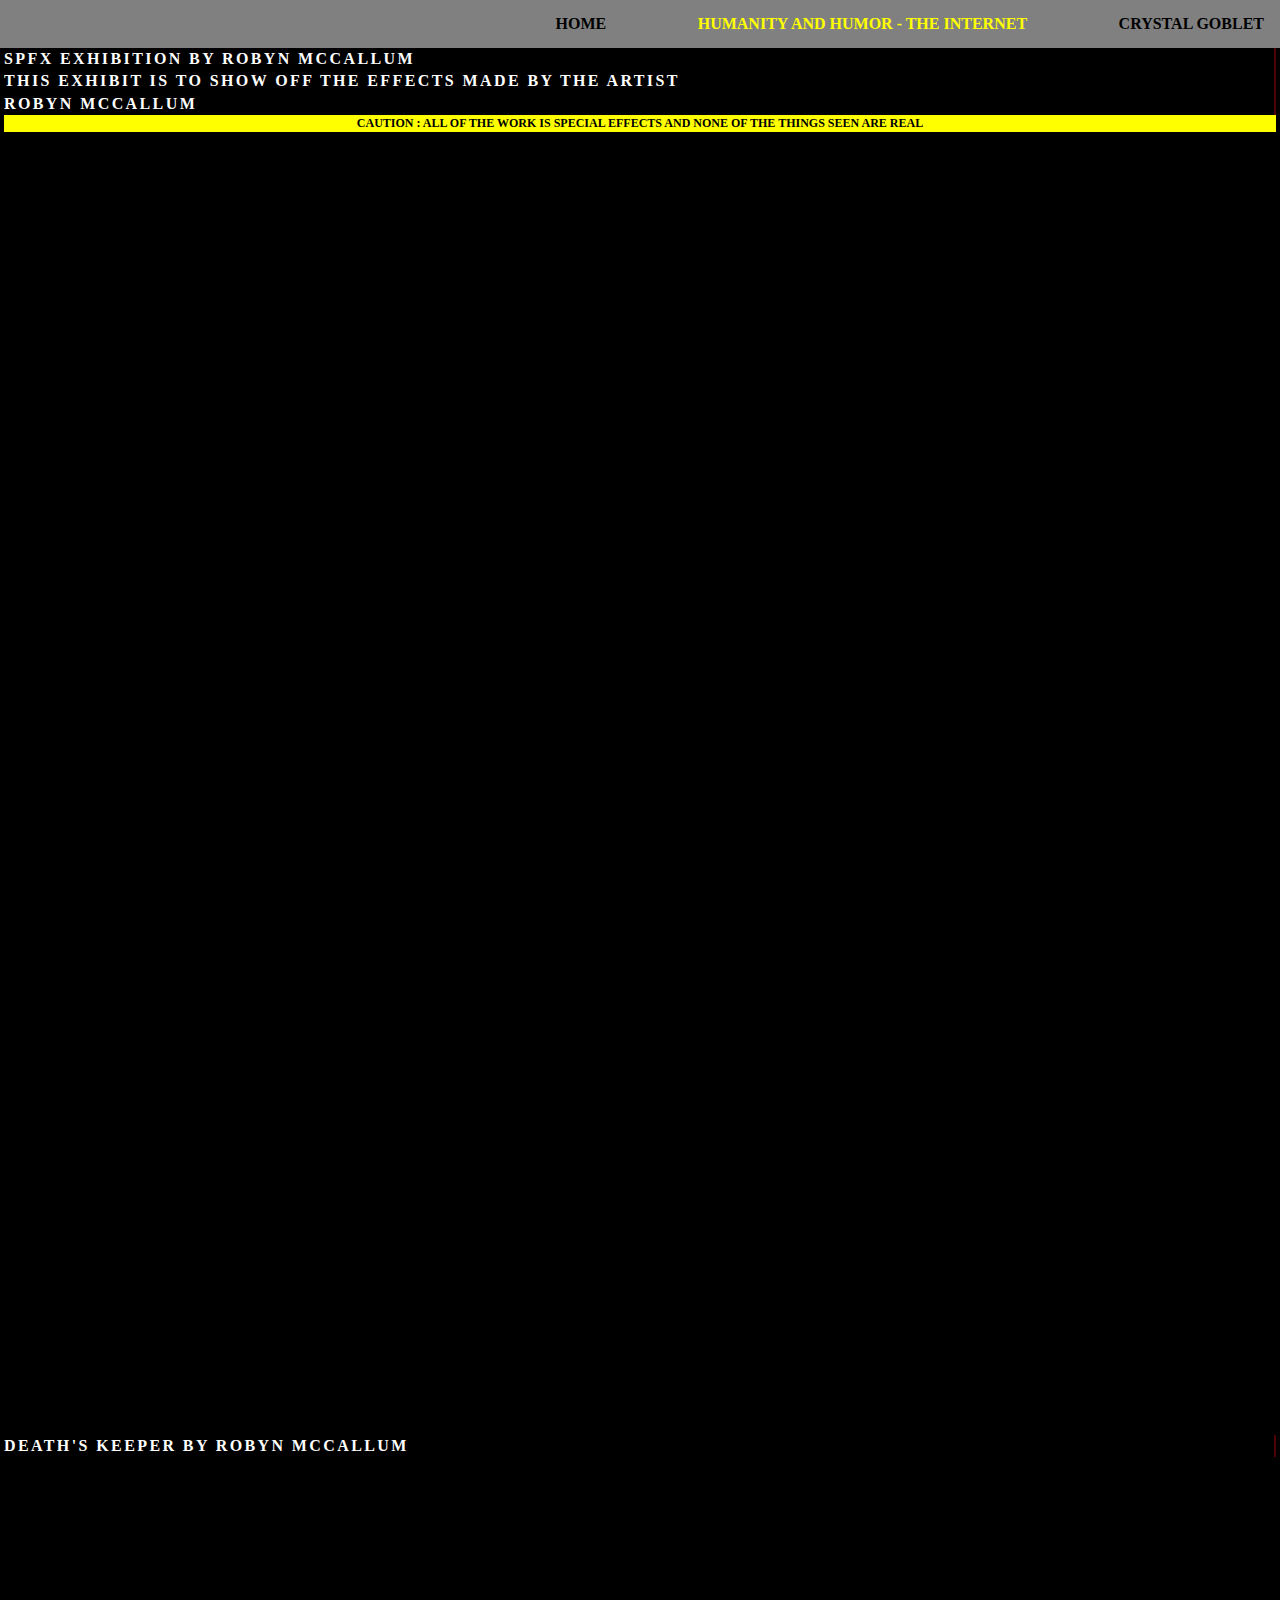
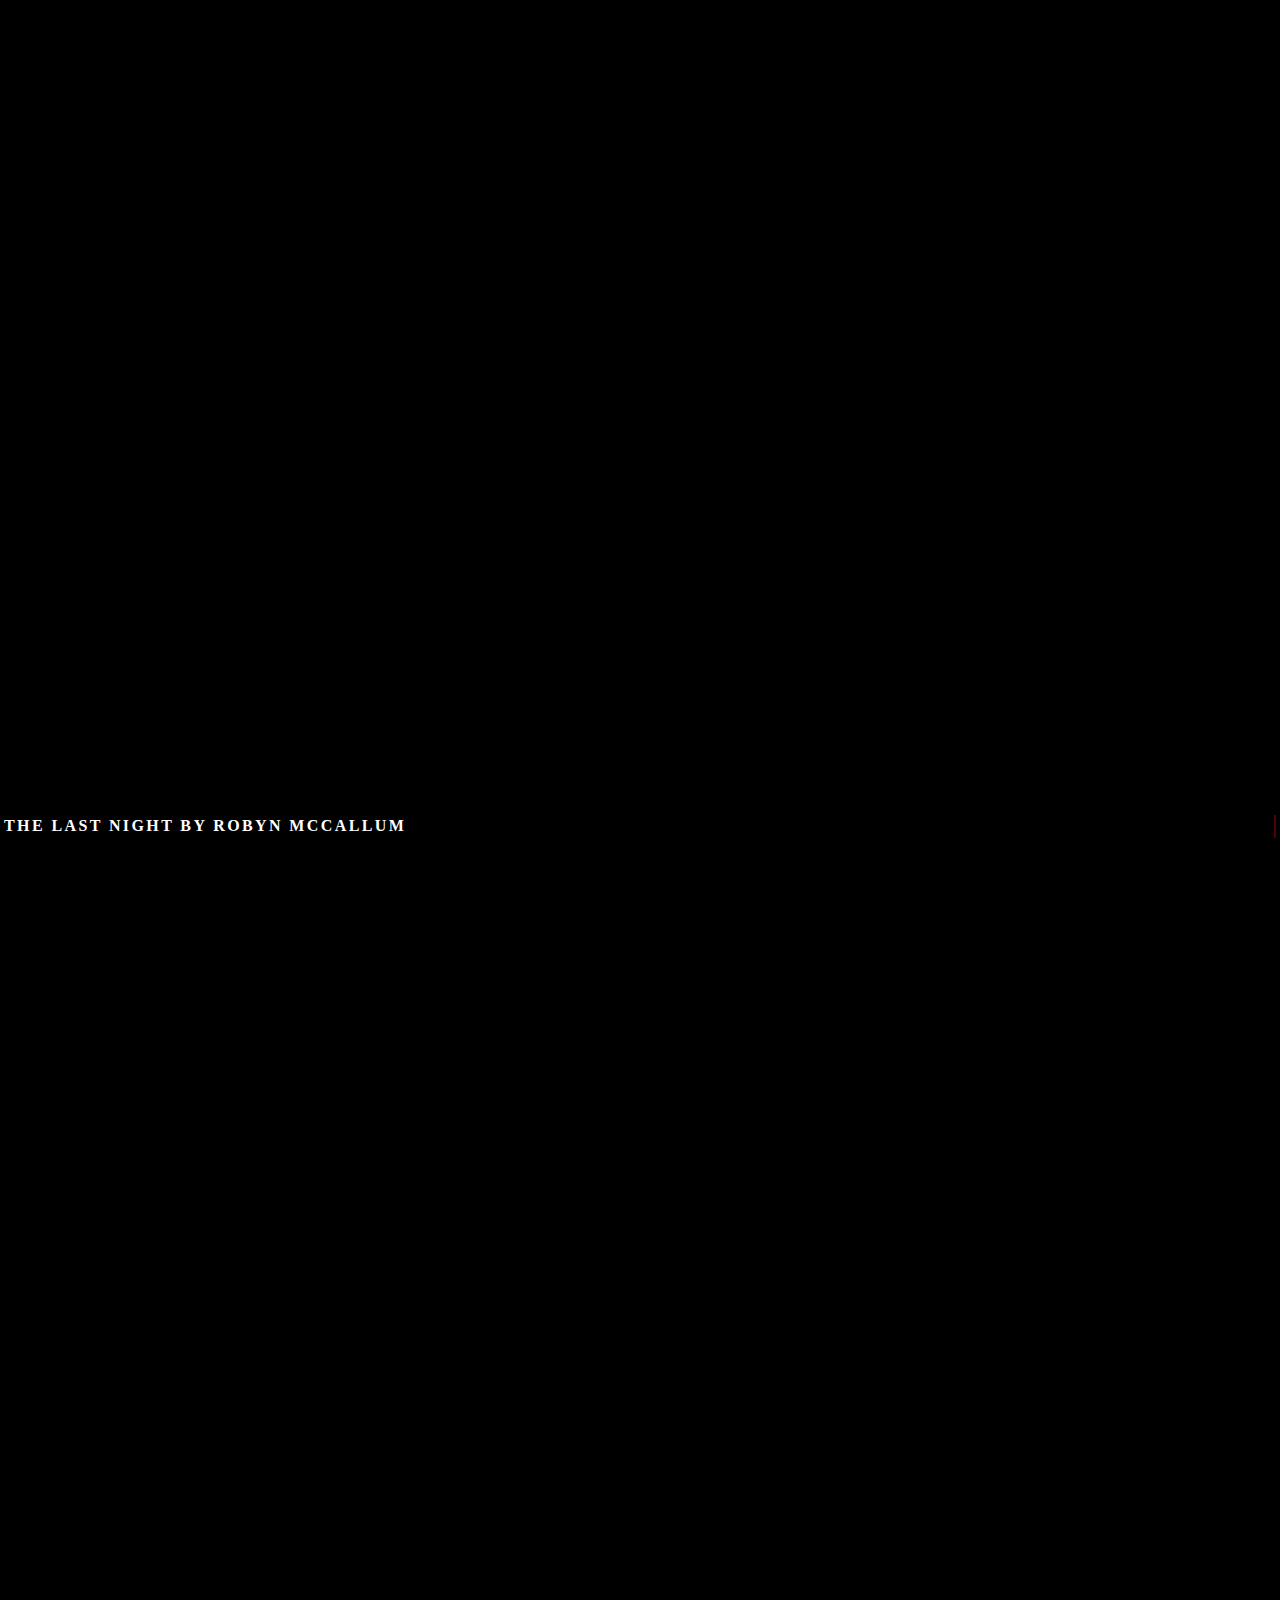
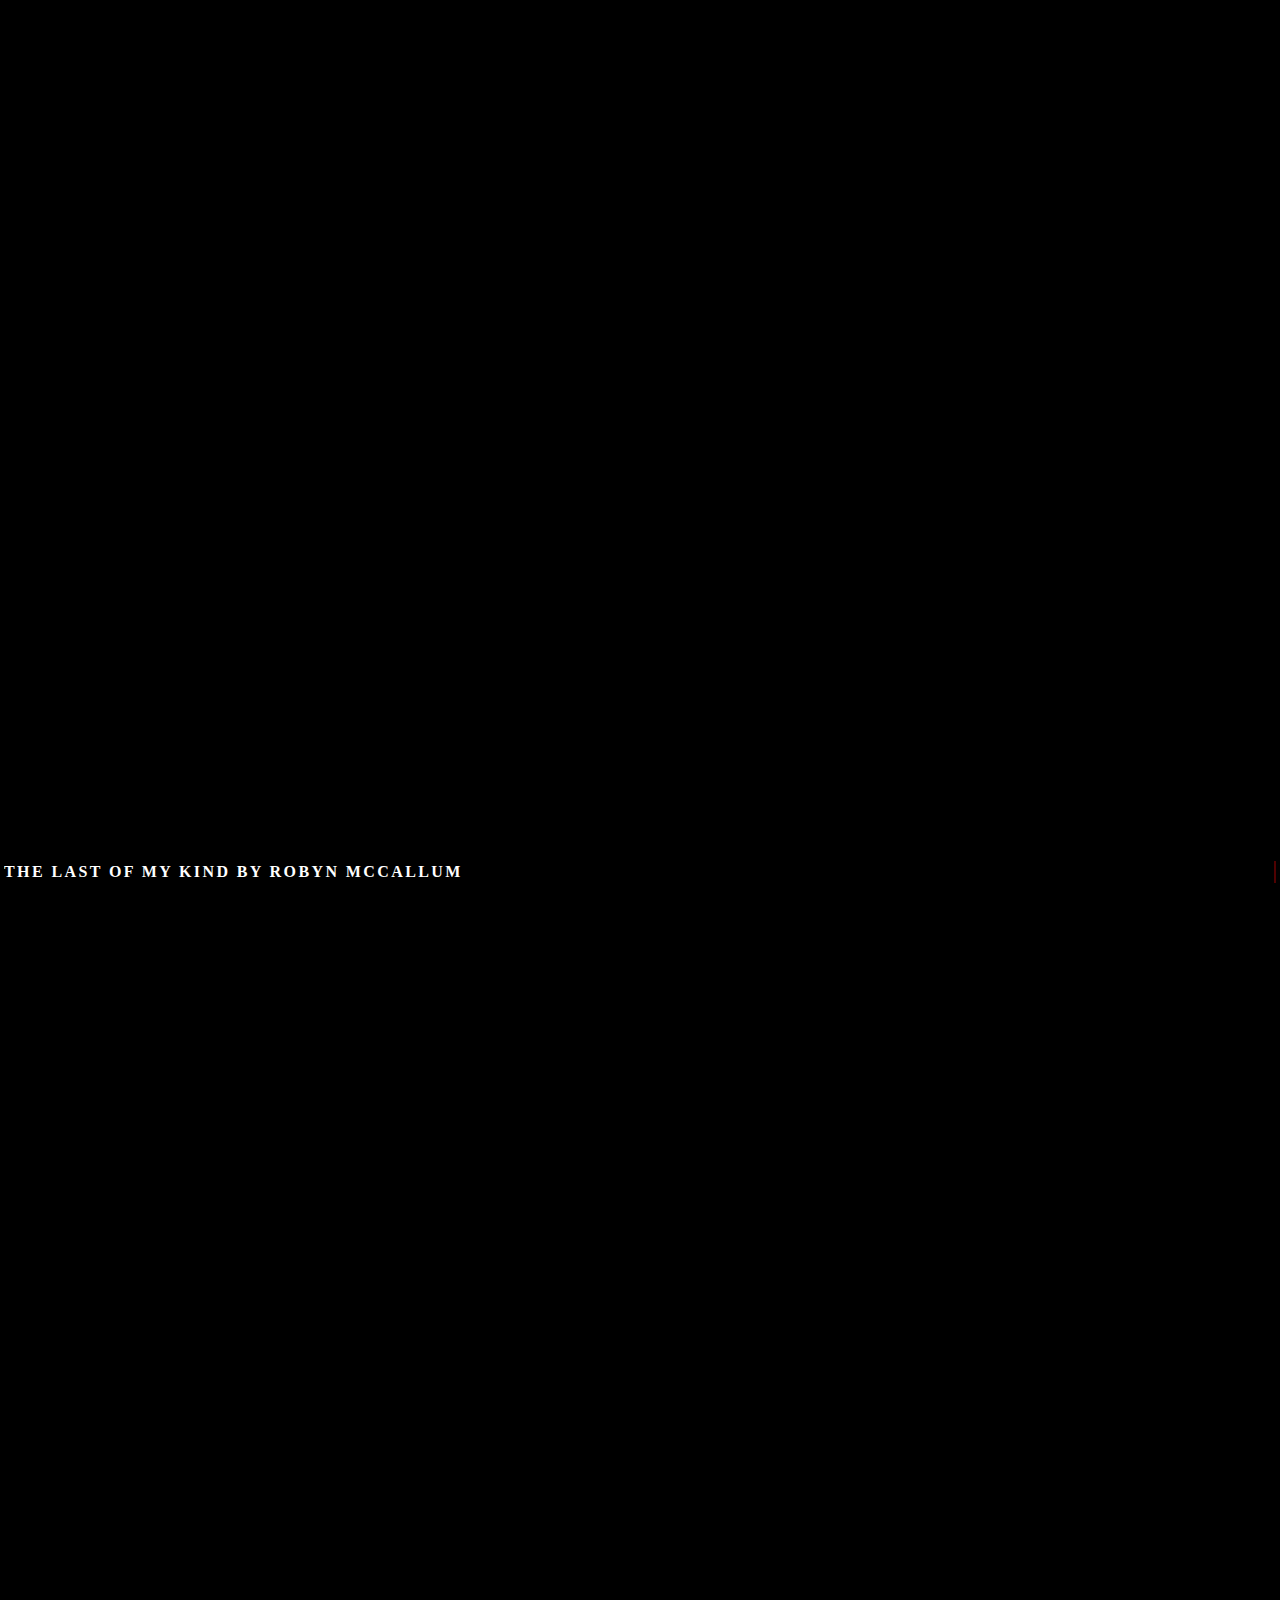
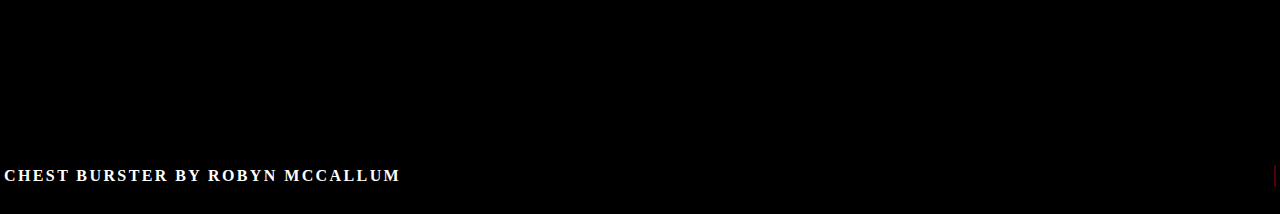
<file: responses/response1.html>
<!DOCTYPE html>
<head>
	<title>Responses | Humanity and Humor - the Internet</title>
	<link rel="stylesheet" href="style.css">
	<meta name="viewport" content="width=device-width">
	<style>
		body{
			background-color: black;
		}
	</style>
</head>
<body>


	<header>

		<nav>
			<a href="index.html">Home</a>
			<a href="response1.html"class="active">Humanity and Humor - the Internet</a>
			<a href="response2.html">Crystal Goblet</a>

		</nav>

	</header>

	<main>
		<div class="typewriter">
		<h3> SPFX Exhibition by Robyn McCallum </h3>
		<h3> This exhibit is to show off the effects made by the artist </h3>
		<h3> Robyn McCallum </h3>
		<h4>  CAUTION : ALL OF THE WORK IS SPECIAL EFFECTS AND NONE OF THE THINGS SEEN ARE REAL </h4>

		<selection class="boo">
		<img class="button" src="img/Death.JPG" alt="Skeleton">
		</selection>
		<h3> Death's Keeper by Robyn McCallum </h3>

		<selection class="boo">
		<img class="button" src="img/RestlessNight.JPG" alt="Special Effect">
		</selection>
		<h3> The Last Night by Robyn McCallum </h3>

		<selection class="boo">
		<img class="button" src="img/Alien.jpg" alt="Alien">
		</selection>
		<h3> The Last of my Kind by Robyn McCallum </h3>

		<selection class="boo">
		<img class="button" src="img/Chestburster.JPG" alt="Chest Burster">
		</selection>
		<h3> Chest Burster by Robyn McCallum </h3>

</div>



			<div class="item">
				<a href="index.html">Back to home</a>
			</div> <!-- /end item -->

		</div> <!-- /end grid -->

	</main>
</body>
</file>
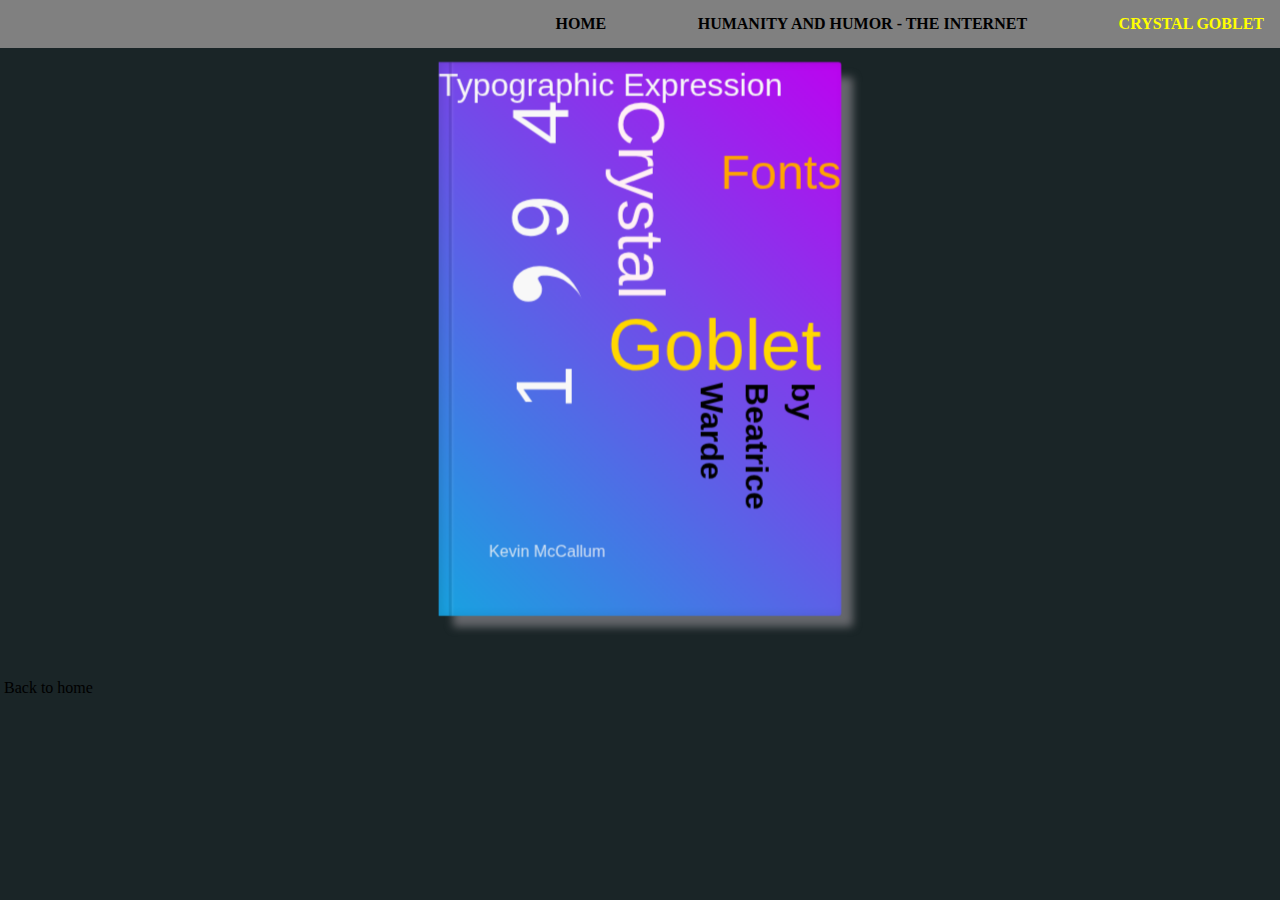
<file: responses/response2.html>
<!DOCTYPE html>
<head>
	<title>Responses | The Crystal Goblet</title>
	<link rel="stylesheet" href="style.css">
	<meta name="viewport" content="width=device-width">
</head>
<body>

	<header>

		<nav>
			<a href="index.html">Home</a>
			<a href="response1.html"> Humanity and Humor - the Internet</a>
			<a href="response2.html"class="active">Crystal Goblet</a>

		</nav>

	</header>

	<main>
		<div class="container">
    <div class="book">
      <div class="front">
        <div class="cover">
          <p class="num-up">94</p>  
          <p class="expression"> Typographic Expression </p>
          <p class="font">Fonts </p>
          <p class="GB">Goblet </p>
          <p class="crystal">Crystal </p>
                    <svg 
                       id="eye-left"
                       
                       width="75" 
                       height="100" 
                       version="1.0">
                       <path d="m 72.520861,60.915859 v 0 C 69.385207,53.011396 61.908243,46.570093 55.74346,42.387465 49.578631,38.204905 40.408101,36.818968 33.679899,37.051071 c -1.597953,0.05517 -2.931531,0.451253 -4.000736,1.188245 -0.738155,0.570053 -1.097854,1.127016 -1.079089,1.670881 0.02949,0.854739 0.93486,2.69053 2.716108,5.507379 0.805175,1.372521 1.234574,2.83577 1.288193,4.389751 0.131362,3.807345 -0.983571,6.879734 -3.344801,9.217182 -2.361227,2.337476 -5.686459,3.580206 -9.975699,3.728183 C 15.162859,62.894893 11.580282,61.559887 8.5361375,58.747669 5.4920363,55.935482 3.8975877,52.431474 3.7527937,48.235627 c -0.1769131,-5.1282 2.0835359,-9.776522 6.7813483,-13.944986 4.697855,-4.168379 11.041643,-6.390426 19.031387,-6.666142 8.662566,-0.298838 16.811229,2.201105 24.446015,7.499833 7.634738,5.298806 13.804506,13.895976 18.509317,25.791527 z" id="text2161" fill="#f8f8f8" fill-opacity="1" stroke="none" stroke-width=".72233355px" stroke-linecap="butt" stroke-linejoin="miter" stroke-opacity="1"/>
                    </svg>
                    
                    <p class="num-down">1</p>
                    <p class=author>Kevin McCallum</p>
                    <p class="AT">by Beatrice Warde </p>
        </div>
      </div>
      <div class="left-side">
        <h2>
          <span>Kevin McCallum</span>
          <span>1994</span>
        </h2>
      </div>
    </div>
  </div>

	
		
	

			<div class="item">
				<a href="index.html">Back to home</a>
			</div> <!-- /end item -->

		</div> <!-- /end grid -->

	</main>
</body>
</file>
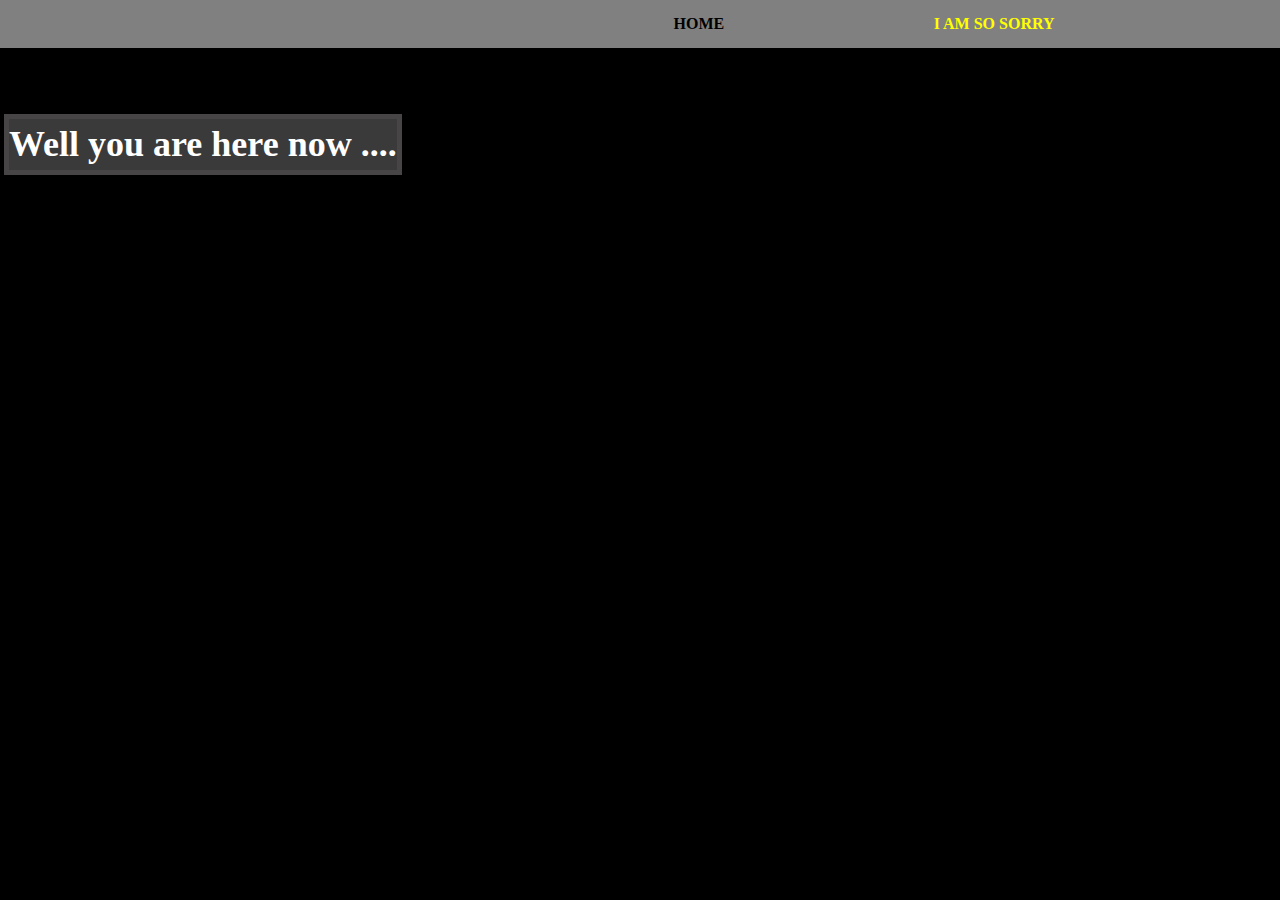
<file: responses/response3.html>
<!DOCTYPE html>
<head>
	<title>Responses | What Did You Click ?????</title>
	<link rel="stylesheet" href="style.css">
	<meta name="viewport" content="width=device-width">
	<style>
		body{
			background-color: black;
		}
	</style>
</head>
<body>
	<span class="cow">
	<h1> Well you are here now .... </h1>
</span>

<span class="moo">
<iframe width="974" height="544" src="https://www.youtube.com/embed/rRPQs_kM_nw" frameborder="0" allow="accelerometer; autoplay; clipboard-write; encrypted-media; gyroscope; picture-in-picture" allowfullscreen></iframe>
</span>
	<header>

		<nav>
			<a href="index.html">Home</a>
			<a href="response3.html"class="active">I am so sorry</a>
</file>
<file: styles.css>
* {
  box-sizing: border-box;
}
body {
  font-size: 16px;
  font-weight: normal;
  line-height: 1.3;
  max-width: 100%;
  margin: 0;
  padding: 0.5em;
  background: lightgrey;
  color: black;
  font-family: helvetica, arial, roboto, sans-serif;
}
</file>
<file: images/style.css>
/* Images */

* {
	box-sizing: border-box;
}

body {
	background-color: black;
	background-image: url(https://previews.123rf.com/images/goosefrol/goosefrol1801/goosefrol180100007/93960767-dog-face-cartoon-vector-illustrations-set.jpg);
	background-size: contain   ;

	color: black;
	font-family: Helvetica, Arial, sans-serif;
	font-weight: normal;
	line-height: 1.4;
	font-size: 16px;
	margin: 0.25em;
	text-align: center;
}

body {
  background-color: black;
  font-family: cursive;
}

h1 {
	display: block;
    font-size: 3em;
    margin-block-start: 0.67em;
    margin-block-end: 0.67em;
    margin-inline-start: 0px;
    margin-inline-end: 0px;
    font-weight: bold;
}

h2{
 
    font-family: 'Pacifico', cursive;
    position: absolute;
    display: block;
    font-size: 4em;
    margin-block-start: 0.8em;
    margin-block-end: 0.67em;
    margin-inline-end: 0px;
    font-weight: bold;

}

.flash{
  font-size: 80px;
  color: #fff;
  text-align: center;
  -webkit-animation: flash 2s ease-in-out infinite alternate;
  -moz-animation: flash 2s ease-in-out infinite alternate;
  
  animation: flash 2s ease-in-out infinite alternate;
}

@-webkit-keyframes flash {
  from {
    text-shadow: 0 0 10px #fff, 0 0 20px #fff, 0 0 30px #e60073, 0 0 40px #e60073, 0 0 50px #e60073, 0 0 60px #e60073, 0 0 70px #e60073;
  }
  
  to {
    text-shadow: 0 0 20px #fff, 0 0 30px #9C27B0, 0 0 40px #9C27B0, 0 0 50px #9C27B0, 0 0 60px #9C27B0, 0 0 70px #9C27B0, 0 0 80px #673AB7;
  }
}

h1{
	animation: text-flicker 3s linear infinite;
}

img { 
	max-width: 100%;
}


.grid {
	display: flex;
	flex-wrap: wrap;
	

}

.item {
	width: 50%;
	padding: 0.5em;
}

webkit-scrollbar-thumb {
    background: purple;
    border-radius: 10px;
}
</file>
<file: interview/style.css>
/* Interview */

* {
	box-sizing: border-box;
}

body {
	background-color: black;
	color: white;
	font-family: Helvetica, Arial, sans-serif;
	font-weight: normal;
	line-height: 1.4;
	font-size: 16px;
	margin: 0.25em;
	overflow-x: hidden;
	justify-content: center;
	position: absolute;
	border: 20px solid #f31807;
}

.container{
	display: grid;
	grid-template-columns: 100%;
}


.q {
	font-family: 'Xanh Mono', monospace;
	padding: 0.25em;
}

.a {
	font-family: 'Inconsolata', monospace;
	padding: 0.5em;
	margin-bottom: 5em;
}


h2, p {
	margin: 0 0 1em 0;
	font-size: 1em;
	padding: 0;
	line-height: 1.3;
	vertical-align: baseline;
}


main {
    margin-left: auto;
    max-width: 60em;
    margin-right: auto;
}

h1 {
    display: inline-block;
    font-family: 'Oxygen', sans-serif;
    font-size: 1em;
    font-weight: normal;
    border: 1px solid;
    margin-top: .1em;
    margin-bottom: .3em;
    padding: 0em;
    border-radius: 1em;
    animation: text-flicker 3s linear infinite;

}

header {
    text-align: center;
    margin: 6em 0;
}

section {
    max-width: 24em;
    margin: 0px 73px;
    padding: 1em 1em;
    transition: all 0.5s ease;
    filter: blur(3px);
}
section:nth-child(1) {
	transform: scale(1);
	
}
section:nth-child(2) {
	transform: scale(1);
}
section:nth-child(3) {
	transform: scale(1);
}
section:nth-child(4) {
	transform: scale(1);
}
section:nth-child(5) {
	transform: scale(1);
}
section:nth-child(6) {
	transform: scale(1);
}

section:hover {
	transform: rotate(0) scale(1.5) translate(0);
	filter:blur(0);
}

.flash{
  font-size: 80px;
  color: #fff;
  text-align: center;
  -webkit-animation: flash 2s ease-in-out infinite alternate;
  -moz-animation: flash 2s ease-in-out infinite alternate;
  
  animation: flash 2s ease-in-out infinite alternate;
}

@-webkit-keyframes flash {
  from {
    text-shadow: 0 0 10px #070606, 0 0 20px #111, 0 0 30px #ed0b0b, 0 0 40px #800404, 0 0 50px #2e269d, 0 0 60px #900c0c, 0 0 70px #e90d0d;
  }
  
  to {
    text-shadow: 0 0 20px #0a0a0a, 0 0 30px #080101, 0 0 40px #ec1010, 0 0 50px #e84848, 0 0 60px #030108, 0 0 70px #711616, 0 0 80px #00030c;
  }
}
</file>
<file: responses/style.css>
/* Responses */

* {
	box-sizing: border-box;
}


.main{
	position: absolute;
    top: 94%;
    left: 1%;
    font-size: 1.5em;
    color: white;

}

.main:hover {
	
	color: yellow;

}

body {
	background-color: #1a2527;
	color: white;
	font-family: "Times New Roman", Times, serif;
	font-weight: normal;
	line-height: 1.4;
	font-size: 16px;
	margin: 0.25em;
	padding: 0;
}

img {
	max-width: 100%;
	height: auto;
}



/* Typography */

h1 {
	text-align: center;
    font-weight: bold;
    font-size: 36px;
    border: 5px solid #474545;
    background-color: #3b3a3a;
    color: white;
}

h2 {
	font-size: 1.5em;
	font-weight: normal;
	margin: 0 0 1em 0;
}

h3 {
	font-size: 1em;
	font-weight: bold;
	text-transform: uppercase;
	margin: 0 0 1em 0;
	background-color: black;
	color: white;

}

h4{
	font-size: .75em;
	font-weight: bold;
	text-transform: uppercase;
	margin: 0 0 1em 0;
	background-color: yellow;
	color: black;
	font-weight: bold;
	text-align: center;
}

.typewriter h3{
  overflow: hidden; 
  border-right: .15em solid #500101; 
  white-space: nowrap; 
  margin: 0 auto; 
  letter-spacing: .15em; 
  animation: 
    typing 3.5s steps(40, end),
    blink-caret .75s step-end infinite;
}




@keyframes typing {
  from { width: 0 }
  to { width: 100% }
}


@keyframes blink-caret {
  from, to { border-color: transparent }
  50% { border-color: #500101; }
}

.boo {
    transform: scale(0.2);
    opacity: 0;
}

.boo:hover {
	opacity: 1;
}

p {
	margin: 0 0 1em 0;
}
a {
	color: black;
	text-decoration: none;
	transition: all 0.3s;
}

a:hover {
	color: yellow;
	text-decoration: none;
}

.button {
	border: 1px solid white;
    border-radius: 2em;
    padding: 1em 1em;
    text-decoration: none;
    text-transform: uppercase;
    display: inline-block;
    margin: 0 0 1em 0;
   
  
}

.button:hover {
	background-color: #ff0b0b;
	color: #70c0ff;


}

.buttons {
	border: 1px solid white;
    border-radius: 2em;
    padding: 1em 1em;
    text-decoration: none;
    text-transform: uppercase;
    display: inline-block;
    margin: 0 0 1em 0;
    position: absolute;
    left: 31%;
    top: 50%;
}

.buttons:hover {
	background-color: #ff0b0b;
	color: #70c0ff;


}



/* Grid */

.grid {
	display: grid;
	grid-template-columns: 100%;
	align-content: center;
	min-height: 100vh;
}

.items {
	padding: 0.5em;
}

@media (min-width: 40em) {
	.grid {
		grid-template-columns: 50% 50%;
	}
}

/* Navigation */


main{
	margin-top: 3em;

}

header{
	position: fixed;
	top: 0;
	left: 0;
	background-color: grey;
	width: 100%;
	height: 3em;
}



nav{
	display: grid;
	grid-template-columns: repeat(3,auto);
	width: 50em;
	height: 3em;
	align-content: center;
	position: absolute;
	right: 1em;
	text-align: right;


}

nav a{
	color: black;
	text-transform: uppercase;
	font-weight: bold;
	transition: color 0.3s;
}

nav a:hover
 {
	color: yellow;
}

.active{
	color: yellow;
}


.context{
    font-size: 3em;
    position: absolute;
    top: 32%;
}
/* response 2 page */



.container {
  z-index: 1;
  perspective:3000px;
}

.container .book {
  position: relative;
  display: block;
  width: 400px;
  height: 550px;
  margin: 5% auto;
  border-radius: 2px 4px 4px 2px;
  background: linear-gradient(45deg,  #DAD5DC 0%, #f2ebf4 100%);
  font-family: acumin-pro, sans-serif;
  -webkit-box-shadow: 13px 13px 8px 0px rgba(151, 146, 153,0.6);
-moz-box-shadow: 13px 13px 8px 0px rgba(151, 146, 153,0.6);
box-shadow: 13px 13px 8px 0px rgba(151, 146, 153,0.6);
  font-weight: 400;
  color: #f8f8f8;
  -webkit-transform-style: preserve-3d;
  -moz-transform-style: preserve-3d;
  transform-style: preserve-3d;
  -webkit-transition: -webkit-transform .5s;
  -moz-transition: -moz-transform .5s;
  transition: transform .5s;
}

.container .book:hover {
  -webkit-transform: rotate3d(0,1,0,35deg);
  -moz-transform: rotate3d(0,1,0,35deg);
  transform: rotate3d(0,1,0,35deg);
}

.container .book > div,
.container .front > div {
  display: block;
  position: absolute;
}


.container .front {
  -webkit-transform-style: preserve-3d;
  -moz-transform-style: preserve-3d;
  transform-style: preserve-3d;
  -webkit-transform-origin: 0% 50%;
  -moz-transform-origin: 0% 50%;
  transform-origin: 0% 50%;
  -webkit-transition: -webkit-transform .5s;
  -moz-transition: -moz-transform .5s;
  transition: transform .5s;
  -webkit-transform: translate3d(0,0,20px);
  -moz-transform: translate3d(0,0,20px);
  transform: translate3d(0,0,20px);
  z-index: 10;
}

.container .front > div {
  width: 400px;
  height: 550px;
}

.container .left-side{
  width: 40px;
  left: -20px;
  height: 550px;
  background: linear-gradient(22deg,  #18a3e1 20%, #bc04f0 112%);
  -webkit-transform: rotate3d(0,1,0,-90deg);
  -moz-transform: rotate3d(0,1,0,-90deg);
  transform: rotate3d(0,1,0,-90deg);
}

.cover svg{
  position: absolute;
  top: 50%;
  left: 45%;
  margin-top: -100px;
  margin-left: -110px;
  width: 300px;
}


.cover .num-up{
  position: absolute;
  top: 26px;
  left: 7px;
  letter-spacing: 50px;
  transform: rotate(-90deg);
  font-size: 5em;
}

.cover .num-down{
  position: relative;
  top: -256px;
  left: -95px;
  transform: rotate(-90deg);
  font-size: 5em;
}

.author{
  font-family: acumin-pro, sans-serif;
  font-weight: 400;
  position: absolute;
  top: 475px;
  left: 50px;
  opacity: .8;
  }

.container .front > div {
  border-radius: 0 3px 3px 0;
  box-shadow: 
    inset 4px 0 10px rgba(0, 0, 0, 0.1);
}

.container .front:after {
  content: '';
  position: absolute;
  top: 1px;
  bottom: 1px;
  left: -1px;
  width: 1px;
}

.container .cover:after {
  content: '';
  position: absolute;
  top: 0;
  left: 10px;
  bottom: 0;
  width: 3px;
  background: rgba(0,0,0,0.1);
  box-shadow: 1px 0 3px rgba(255, 255, 255, 0.1);
}


.container h2 {
  width: 500px;
  height: 40px;
  color: #2b2b2b;
  font-size: 15px;
  line-height: 40px;
  padding-right: 10px;
  text-align: right;
  -webkit-transform-origin: 0 0;
  -moz-transform-origin: 0 0;
  transform-origin: 0 0;
  -webkit-transform: rotate(90deg) translateY(-40px);
  -moz-transform: rotate(90deg) translateY(-40px);
  transform: rotate(90deg) translateY(-40px);
}

.cover {
 background: linear-gradient(45deg,  #18a3e1 0%, #bc04f0 100%);
}


.left-side h2 span:first-child {
  font-weight: 400;
  font-size: 13px;
  padding-right: 20px;
}

.left-side h2 span:last-child{
  font-family: acumin-pro, sans-serif;
} 

.expression{
	position: static;
    font-size: 2em;
}

.font{
	font-size: 3em;
    text-align: end;
    color: orange;
}

.GB {
	       transform: rotate(0deg);
    position: absolute;
    right: 5%;
    top: 42%;
    font-size: 4.5em;
    color: gold;
}

.crystal {
	
    transform: rotate(90deg);
    left: 60%;
    top: 47%;
    font-size: 4em;
    color: lavenderblush;
}

.AT{
	position: absolute;
    transform: rotate(90deg);
    left: 58%;
    top: 61%;
    font-size: 2em;
    color: black;
    font-weight: bold;

}


.cow{
	position: absolute;
	top: 10%;
	
}

.moo{
	position: absolute;
	top: 30%;

}
}
/*page1*/
</file>
<file: styles/style.css>
body {
    background-color: #1a2527;
    color: #ffffff;
	font-family: "Times New Roman", Times, serif;
	font-weight: normal;
	line-height: 1.4;
	font-size: 16px;
	max-width: 36em;
	margin-right: auto;
	margin-left: auto;
	padding: 8px;
}

h1 {
	text-align: center;
	font-weight: bold;
	font-size: 36px;
	border: 5px solid grey;
	background-color: grey;
    color: white;

}

h2{
	color: #9a9494;
    font-size: 18px;
    border-block-start: 2px solid grey;
    border-block-end: 2px solid grey;
	font-size: 18px;
}

h3{
	font-size: 17px;
    text-decoration: underline;
    font-weight: bold;

}

h4{
	font-size: 16px;
	text-decoration: underline dotted grey;

}

p{
	text-align: left;
	text-indent: 32px;
    margin-block-end: 32px;
}

em{
	display: block;
	margin-bottom: 32px;
	text-align: center;
	font-style: italic;
}

ul{
	color: #9a9494;
	font-weight: bold;
	border-block-start: 5px solid white;
    border-block-end: 5px solid white;

}
</file>
<file: type/styles.css>
/* Type */

body {
	background-color: lightblue;
	color: black;
	font-family: 'Dosis', sans-serif;
	line-height: 1.3;
    font-size: 1em; 
    font-weight: 500;
}

.up{
	     margin-block-start: 1em;
    color: white;
    position: absolute;
    font-family: 'Permanent Marker', cursive;
    transform: translate(110px, 10px);
    font-size: 6em;
    filter: contrast(1.5) drop-shadow(4px 2px 3px yellow)
}

.down{
	  margin-block-start: 4em;
    margin-left: 8em;
    color: black;
    position: absolute;
    font-family: 'Permanent Marker', cursive;
    transform: translate(-209px, -92px);
    font-size: 5em;
    filter: blur(1px);
}

.scream {
	     display: block;
    font-size: 3.5em;
    margin-block-start: -0.4em;
    margin-block-end: -4em;
    font-weight: bold;
    font-family: 'Permanent Marker', cursive;
    position: absolute;
    transform: rotateY(180deg);
    color: #9a68fb;
    text-shadow: 10px 10px #8855bc;
    letter-spacing: 0.2em;
    margin-left: -30em;
}


.Gold{
	   margin-block-start: 8em;
    margin-left: 1em;
    color: goldenrod;
    position: absolute;
    font-family: 'Permanent Marker', cursive;
    transform: skew(19deg, -2deg);
    font-size: 5em;
    filter: drop-shadow(10px 5px 7px black);
}

.dot{
	font-family: 'Pacifico', cursive;
    position: absolute;
    margin-block-end: 0em;
    margin-left: 1.2em;
    font-size: 5em;
    filter: hue-rotate(42deg);
    transform: rotate(-37deg) skew(28deg, -147deg);
    margin-block-start: 6em;
}

.but-that {
	    font-size: 1em;
    color: orange;
    font-weight: 700;
}

.man{
	    font-size: 20em;
    filter: opacity(0.1);
    margin-left: 1em;
    margin-block-end: 1em;
    margin-block-start: 2em;
    top: 1em;
    bottom: 6em;
}

.help{
	   font-size: 8em;
    max-width: 15em;
    margin-block-start: 3em;
    margin-block-end: 0px;
    margin-left: -.7em;
    font-weight: bold;
    position: absolute;
    transform: rotate(-90deg);
    color: red;
    line-height: 4;
    filter: drop-shadow(13px 11px 8px orange);
}

.send{
	    font-size: 8em;
    max-width: 15em;
    margin-block-start: 3.5em;
    margin-block-end: 0px;
    margin-left: 1.3em;
    font-weight: bold;
    position: absolute;
    color: beige;
    line-height: 4;
    filter: drop-shadow(13px 11px 8px orange);
}

.coffee{
	 font-size: 8em;
    max-width: 15em;
    margin-block-start: 4.5em;
    margin-block-end: 0px;
    margin-left: 1.3em;
    font-weight: bold;
    position: absolute;
    color: black;
    line-height: 4;
    filter: drop-shadow(13px 11px 8px orange);
}

.scream2{
	    display: block;
    font-size: 3.5em;
    margin-block-start: -0.4em;
    margin-block-end: -4em;
    font-weight: bold;
    font-family: 'Permanent Marker', cursive;
    position: absolute;
    transform: rotateY(180deg);
    color: #E91E63;
    text-shadow: 10px 10px #2196F3;
    letter-spacing: 0.2em;
    margin-left: -31em;
}
</file>
<file: responses/responses/style.css>
/* Responses */

* {
	box-sizing: border-box;
}


.main{
	position: absolute;
    top: 94%;
    left: 1%;
    font-size: 1.5em;
    color: white;

}

.main:hover {
	
	color: yellow;

}

body {
	background-color: #1a2527;
	color: white;
	font-family: "Times New Roman", Times, serif;
	font-weight: normal;
	line-height: 1.4;
	font-size: 16px;
	margin: 0.25em;
	padding: 0;
}

img {
	max-width: 100%;
	height: auto;
}



/* Typography */

h1 {
	text-align: center;
    font-weight: bold;
    font-size: 36px;
    border: 5px solid #474545;
    background-color: #3b3a3a;
    color: white;
}

h2 {
	font-size: 1.5em;
	font-weight: normal;
	margin: 0 0 1em 0;
}

h3 {
	font-size: 1em;
	font-weight: bold;
	text-transform: uppercase;
	margin: 0 0 1em 0;
	background-color: black;
	color: white;

}

h4{
	font-size: .75em;
	font-weight: bold;
	text-transform: uppercase;
	margin: 0 0 1em 0;
	background-color: yellow;
	color: black;
	font-weight: bold;
	text-align: center;
}

.typewriter h3{
  overflow: hidden; 
  border-right: .15em solid #500101; 
  white-space: nowrap; 
  margin: 0 auto; 
  letter-spacing: .15em; 
  animation: 
    typing 3.5s steps(40, end),
    blink-caret .75s step-end infinite;
}




@keyframes typing {
  from { width: 0 }
  to { width: 100% }
}


@keyframes blink-caret {
  from, to { border-color: transparent }
  50% { border-color: #500101; }
}

.boo {
    transform: scale(0.2);
    opacity: 0;
}

.boo:hover {
	opacity: 1;
}

p {
	margin: 0 0 1em 0;
}
a {
	color: black;
	text-decoration: none;
	transition: all 0.3s;
}

a:hover {
	color: yellow;
	text-decoration: none;
}

.button {
	border: 1px solid white;
    border-radius: 2em;
    padding: 1em 1em;
    text-decoration: none;
    text-transform: uppercase;
    display: inline-block;
    margin: 0 0 1em 0;
    position: absolute;
    left: 31%;
    top: 50%;
}

.button:hover {
	background-color: #ff0b0b;
	color: #70c0ff;


}




/* Grid */

.grid {
	display: grid;
	grid-template-columns: 100%;
	align-content: center;
	min-height: 100vh;
}

.items {
	padding: 0.5em;
}

@media (min-width: 40em) {
	.grid {
		grid-template-columns: 50% 50%;
	}
}

/* Navigation */


main{
	margin-top: 3em;

}

header{
	position: fixed;
	top: 0;
	left: 0;
	background-color: grey;
	width: 100%;
	height: 3em;
}



nav{
	display: grid;
	grid-template-columns: repeat(3,auto);
	width: 50em;
	height: 3em;
	align-content: center;
	position: absolute;
	right: 1em;
	text-align: right;


}

nav a{
	color: black;
	text-transform: uppercase;
	font-weight: bold;
	transition: color 0.3s;
}

nav a:hover
 {
	color: yellow;
}

.active{
	color: yellow;
}


.context{
    font-size: 3em;
    position: absolute;
    top: 32%;
}
/* response 2 page */



.container {
  z-index: 1;
  perspective:3000px;
}

.container .book {
  position: relative;
  display: block;
  width: 400px;
  height: 550px;
  margin: 5% auto;
  border-radius: 2px 4px 4px 2px;
  background: linear-gradient(45deg,  #DAD5DC 0%, #f2ebf4 100%);
  font-family: acumin-pro, sans-serif;
  -webkit-box-shadow: 13px 13px 8px 0px rgba(151, 146, 153,0.6);
-moz-box-shadow: 13px 13px 8px 0px rgba(151, 146, 153,0.6);
box-shadow: 13px 13px 8px 0px rgba(151, 146, 153,0.6);
  font-weight: 400;
  color: #f8f8f8;
  -webkit-transform-style: preserve-3d;
  -moz-transform-style: preserve-3d;
  transform-style: preserve-3d;
  -webkit-transition: -webkit-transform .5s;
  -moz-transition: -moz-transform .5s;
  transition: transform .5s;
}

.container .book:hover {
  -webkit-transform: rotate3d(0,1,0,35deg);
  -moz-transform: rotate3d(0,1,0,35deg);
  transform: rotate3d(0,1,0,35deg);
}

.container .book > div,
.container .front > div {
  display: block;
  position: absolute;
}


.container .front {
  -webkit-transform-style: preserve-3d;
  -moz-transform-style: preserve-3d;
  transform-style: preserve-3d;
  -webkit-transform-origin: 0% 50%;
  -moz-transform-origin: 0% 50%;
  transform-origin: 0% 50%;
  -webkit-transition: -webkit-transform .5s;
  -moz-transition: -moz-transform .5s;
  transition: transform .5s;
  -webkit-transform: translate3d(0,0,20px);
  -moz-transform: translate3d(0,0,20px);
  transform: translate3d(0,0,20px);
  z-index: 10;
}

.container .front > div {
  width: 400px;
  height: 550px;
}

.container .left-side{
  width: 40px;
  left: -20px;
  height: 550px;
  background: linear-gradient(22deg,  #18a3e1 20%, #bc04f0 112%);
  -webkit-transform: rotate3d(0,1,0,-90deg);
  -moz-transform: rotate3d(0,1,0,-90deg);
  transform: rotate3d(0,1,0,-90deg);
}

.cover svg{
  position: absolute;
  top: 50%;
  left: 45%;
  margin-top: -100px;
  margin-left: -110px;
  width: 300px;
}


.cover .num-up{
  position: absolute;
  top: 26px;
  left: 7px;
  letter-spacing: 50px;
  transform: rotate(-90deg);
  font-size: 5em;
}

.cover .num-down{
  position: relative;
  top: -256px;
  left: -95px;
  transform: rotate(-90deg);
  font-size: 5em;
}

.author{
  font-family: acumin-pro, sans-serif;
  font-weight: 400;
  position: absolute;
  top: 475px;
  left: 50px;
  opacity: .8;
  }

.container .front > div {
  border-radius: 0 3px 3px 0;
  box-shadow: 
    inset 4px 0 10px rgba(0, 0, 0, 0.1);
}

.container .front:after {
  content: '';
  position: absolute;
  top: 1px;
  bottom: 1px;
  left: -1px;
  width: 1px;
}

.container .cover:after {
  content: '';
  position: absolute;
  top: 0;
  left: 10px;
  bottom: 0;
  width: 3px;
  background: rgba(0,0,0,0.1);
  box-shadow: 1px 0 3px rgba(255, 255, 255, 0.1);
}


.container h2 {
  width: 500px;
  height: 40px;
  color: #2b2b2b;
  font-size: 15px;
  line-height: 40px;
  padding-right: 10px;
  text-align: right;
  -webkit-transform-origin: 0 0;
  -moz-transform-origin: 0 0;
  transform-origin: 0 0;
  -webkit-transform: rotate(90deg) translateY(-40px);
  -moz-transform: rotate(90deg) translateY(-40px);
  transform: rotate(90deg) translateY(-40px);
}

.cover {
 background: linear-gradient(45deg,  #18a3e1 0%, #bc04f0 100%);
}


.left-side h2 span:first-child {
  font-weight: 400;
  font-size: 13px;
  padding-right: 20px;
}

.left-side h2 span:last-child{
  font-family: acumin-pro, sans-serif;
} 

.expression{
	position: static;
    font-size: 2em;
}

.font{
	font-size: 3em;
    text-align: end;
    color: orange;
}

.GB {
	       transform: rotate(0deg);
    position: absolute;
    right: 5%;
    top: 42%;
    font-size: 4.5em;
    color: gold;
}

.crystal {
	
    transform: rotate(90deg);
    left: 60%;
    top: 47%;
    font-size: 4em;
    color: lavenderblush;
}

.AT{
	position: absolute;
    transform: rotate(90deg);
    left: 58%;
    top: 61%;
    font-size: 2em;
    color: black;
    font-weight: bold;

}


.cow{
	position: absolute;
	top: 10%;
	
}

.moo{
	position: absolute;
	top: 30%;

}
}
/*page1*/
</file>
